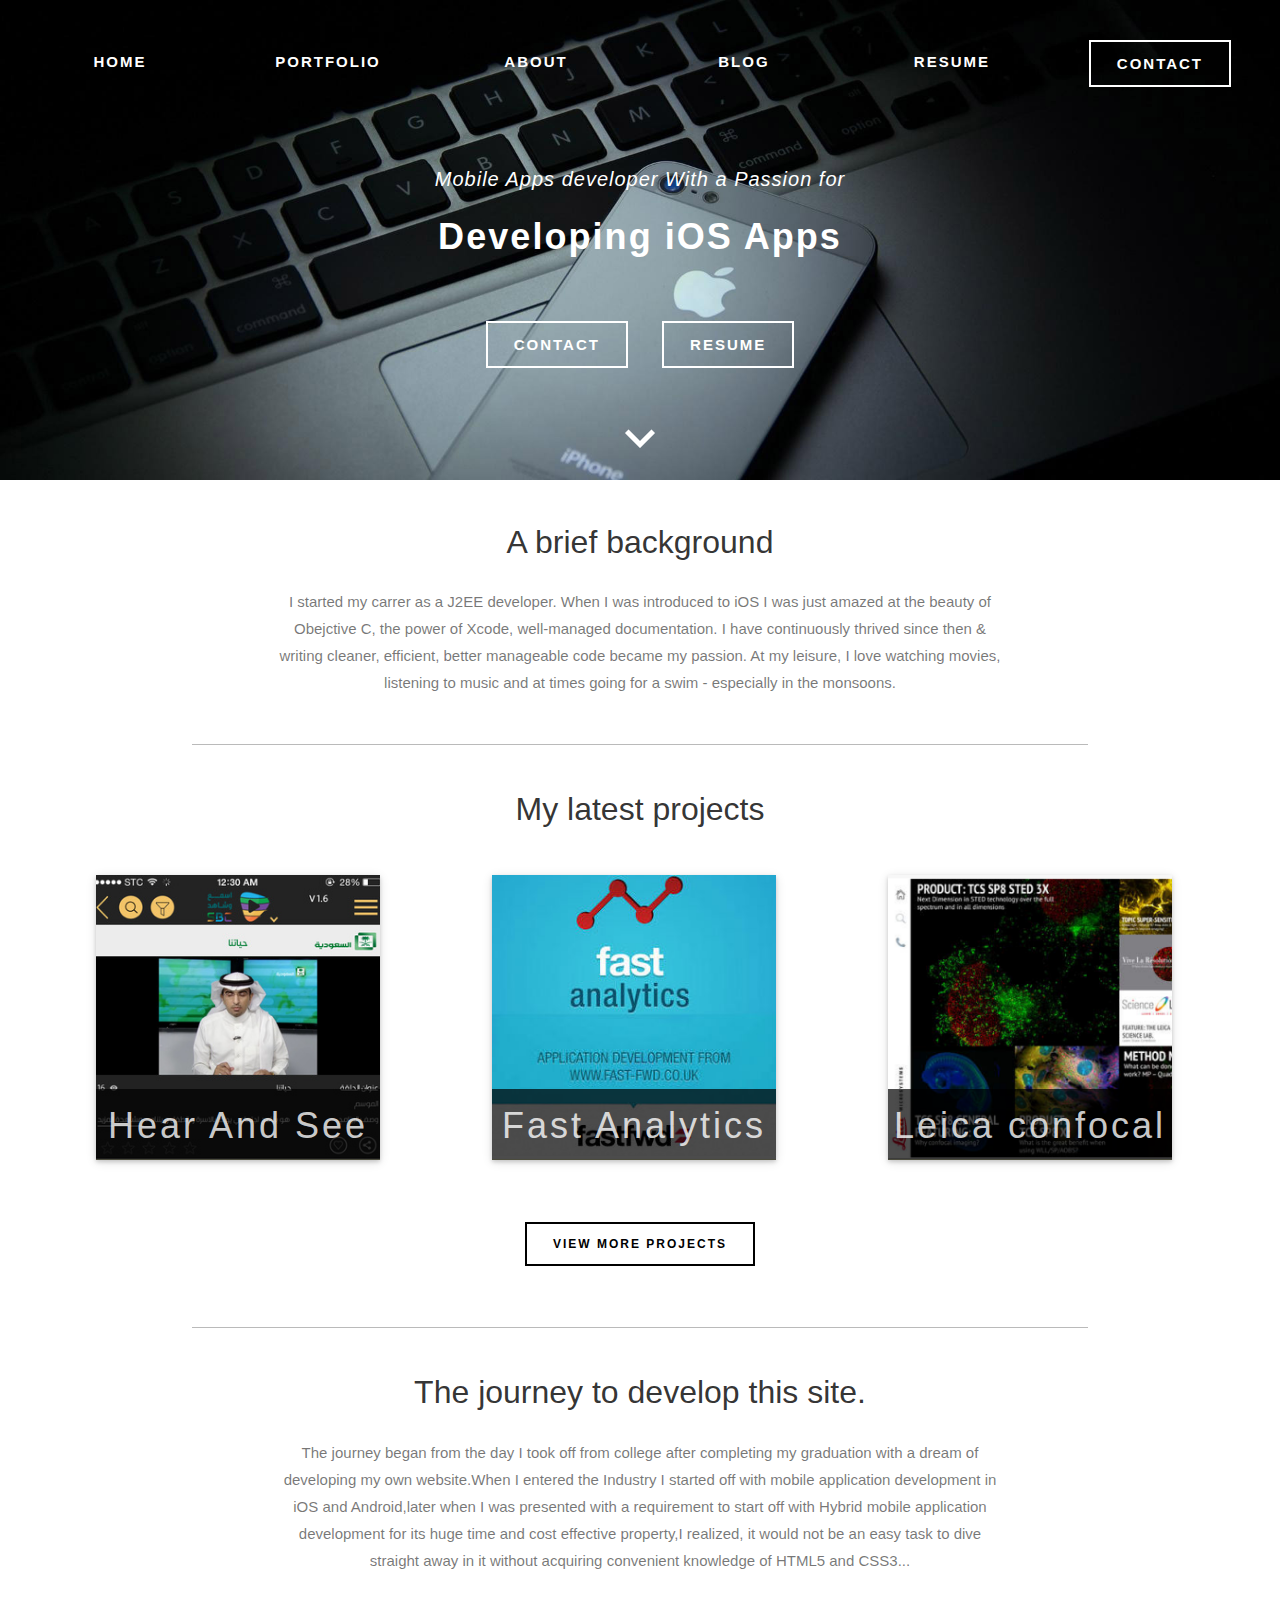
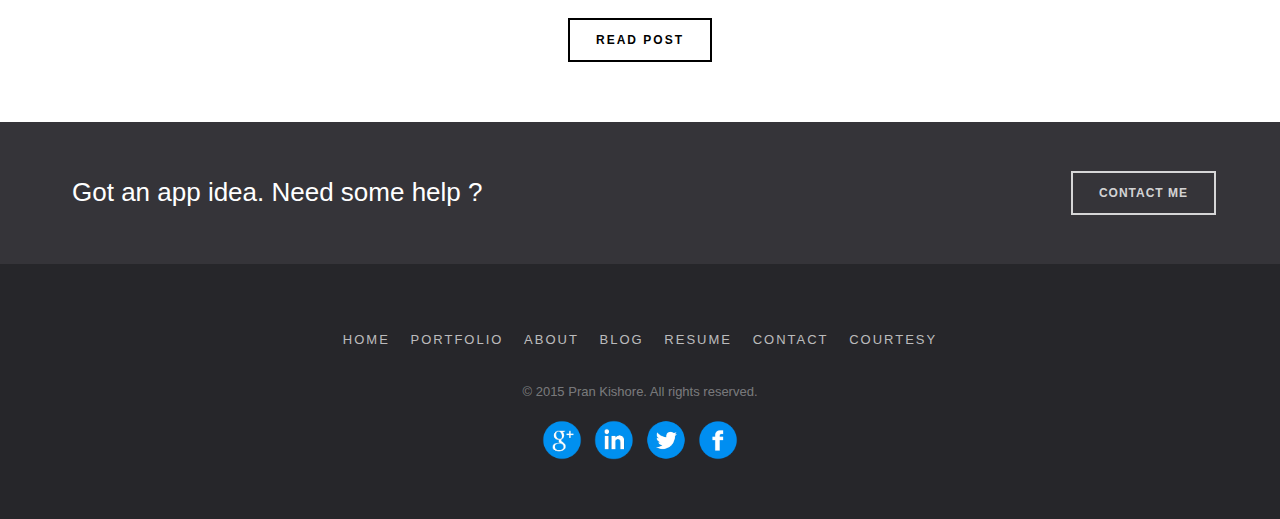
<file: index.html>
<!DOCTYPE html>
<html lang="en">
	<head>
		<meta charset="utf-8">

		<!-- Always force latest IE rendering engine (even in intranet) & Chrome Frame
		Remove this if you use the .htaccess -->
		<meta http-equiv="X-UA-Compatible" content="IE=edge,chrome=1">

		<title>Mobile App Developer with passion for iOS - Pran Kishore</title>
		<meta name="description" content="">
		<meta name="author" content="PRAN">

		<meta name="viewport" content="width=device-width; initial-scale=1.0">
		<link rel="stylesheet" href="w3.css">
		<link rel="stylesheet" href="common-custom.css">
		<link rel="stylesheet" href="https://fonts.googleapis.com/icon?family=Material+Icons">
		
		<!-- Replace favicon.ico & apple-touch-icon.png in the root of your domain and delete these references -->
		<link rel="icon" href="Favicon/favicon.ico" type="image/x-icon">
		<link rel="shortcut icon" href="Favicon/favicon.ico">
		<link rel="apple-touch-icon" href="Favicon/apple-touch-icon.png">
				
	</head>

	<body>
		<!-- Main outer header container -->
		<div class="w3-container w3-image headerBackgorundStyle" style="background: url('images/background_home.jpg')" >
			<!-- A translucent layer only if the image in background is light. -->
			<!-- <div class="w3-container headerBackgorundLayer"> -->
			<!-- Inner Navigation header -->

			<div class="w3-container  w3-center">
				<div class="w3-row  w3-padding-24">
					<div class="w3-col m3 l2">
						<a class="buttonHeader" href="index.html">HOME</a>
					</div>
					<div class="w3-col m3 l2">
						<a class="buttonHeader" href="portfolio.html">PORTFOLIO</a>
					</div>
					<div class="w3-col m3 l2">
						<a class="buttonHeader" href="about.html">ABOUT</a>
					</div>
					<div class="w3-col m3 l2 ">
						<a class="buttonHeader" href="blog.html">BLOG</a>
					</div>
					<div class="w3-col m3 l2 ">
						<a class="buttonHeader" href="resume.html">RESUME</a>
					</div>
					<div class="w3-col m3 l2 ">
						<a class="borderedButtonHeader" href="contact.html">CONTACT</a>
					</div>
				<!--</div> -->
			</div>

			<!-- Lower texts elements -->
			<div class="w3-container w3-padding-24">
				<div class="w3-container w3-center headerFirstTextStyle">
					<h4>Mobile Apps developer With a Passion for</h4>
				</div>
				<div class="w3-container w3-center">
					<h1 class="headerSecondtextStyle">Developing iOS Apps</h1>
				</div>

			</div>
			<!-- Lower Buttons -->

			<div class="w3-container w3-padding-16 w3-center">
				<a class="borderedButtonHeader" href="contact.html">CONTACT</a>
				<a class="borderedButtonHeader" href="resume.html">RESUME</a>
			</div>

			<div class="w3-container bounceConatiner">
				<div class="w3-container w3-padding-8 w3-center bounceAnimation">
					<i class="material-icons" style="font-size:60px;color:white;">expand_more</i>
				</div>
			</div>
			</div>
		</div>

   <!-- Main outer header container  END -->

		<!-- First content div -->

		<div class="w3-container w3-padding-32">
			<div class="w3-container w3-center w3-padding-left w3-padding-right">
				<h2 class="briefcontentHeader">A brief background</h2>
			</div>
			<div class="w3-container w3-center">
				<p class="jumboRightAndLeftPadding briefcontentDetail">
					I started my carrer as a J2EE developer. When I was introduced to iOS I was just
					amazed at the beauty of Obejctive C, the power of Xcode, well-managed documentation.
					I have continuously thrived since then &amp; writing cleaner, efficient, better manageable code became my passion.
					At my leisure, I love watching movies, listening to music and at times going for a swim - especially in the monsoons.
				</p>
			</div>

		</div>

		<!-- Horizontal Line ONLY -->
		<div class="horizontalRule w3-container">
		</div>

		<!-- Second content div -->

		<div class="w3-container w3-padding-32">
			<div class="w3-container w3-center w3-padding-left w3-padding-right">
				<h2 class="briefcontentHeader">My latest projects</h2>
			</div>
			
			<div class="w3-container w3-center">
				<div class="w3-row-padding w3-margin-top w3-center w3-margin-bottom">

					<div class="w3-quarter mediumRightAndLeftMargin w3-margin-bottom w3-margin-top">
						<div class="wrapper w3-card-2">
						  <img src="images/portfolio-sbc-1.PNG" style="width:100%">
			              <div class="content">
			              <h1>Hear And See</h1>
			              <h4>By Saudi Broadcasting Corporation</h4>
			              <a class="borderedButtonHeader" href="https://itunes.apple.com/us/app/asm-wshahd/id1001907602?mt=8">View in iTunes</a>
		                 </div>
		               </div>
					</div> 

					<div class="w3-quarter mediumRightAndLeftMargin w3-margin-bottom w3-margin-top">
						<div class="wrapper w3-card-2">
						  <img src="images/portfolio-fastana-1.jpg" style="width:100%">
			              <div class="content">
			              <h1>Fast Analytics</h1>
			              <h4>By Fast Fwd Multimedia Ltd.</h4>
			              <a class="borderedButtonHeader" href="https://itunes.apple.com/gb/app/fast-analytics/id467379850?ls=1&mt=8">View in iTunes</a>
		                 </div>
		               </div>
					</div>

					<div class="w3-quarter mediumRightAndLeftMargin w3-margin-bottom w3-margin-top">
						<div class="wrapper w3-card-2">
						  <img src="images/porfolio-leica-1.PNG" style="width:100%">
			              <div class="content">
			              <h1>Leica confocal microscopy</h1>
			              <h4>By Fast Fwd Multimedia Ltd.</h4>
			              <a class="borderedButtonHeader" href="https://itunes.apple.com/gb/app/leica-confocal-microscopy/id896704331?mt=8">View in iTunes</a>
		                 </div>
		               </div>
					</div>
					
				</div>
				<div class="w3-container w3-padding-16 w3-center">
					<a class="borderedButtonContent" href="portfolio.html">View More Projects</a>
				</div>
			</div>

		</div>

        <!-- Second content div END-->

        <!-- Horizontal Line ONLY -->
		<div class="horizontalRule w3-container">
		</div>

        <!-- Third content div -->

		<div class="w3-container w3-padding-32">
			<div class="w3-container w3-center w3-padding-left w3-padding-right">
				<h2 class="briefcontentHeader">The journey to develop this site.</h2>
			</div>
			<div class="w3-container w3-center">
				<p class="jumboRightAndLeftPadding briefcontentDetail">
					The journey began from the day I took off from college after completing my graduation with a dream of
					developing my own website.When I entered the Industry I started off with mobile application development in
					iOS and Android,later when I was presented with a requirement to start off with Hybrid mobile application
					development for its huge time and cost effective property,I realized, it would not be an easy task to dive straight away
					in it without acquiring convenient knowledge of HTML5 and CSS3...     
				</p>
			</div>
			
			<div class="w3-container w3-padding-16 w3-center">
				<a class="borderedButtonContent" href="blog.html">Read Post</a>
			</div>

		</div>

        <!-- Third content div END -->

		<!-- Pre footer content div -->

        <div class="w3-container w3-padding-16 preFooterContent">
			<div class="w3-container">
				<h4 class="w3-left preFooterHeader ">Got an app idea. Need some help  ? </h4>
				<a class="borderedButtonPrefooter w3-right" href="mailto:kishorepran@gmail.com?subject=Connect via website">Contact Me</a>
			</div>
		</div>

        <!-- Pre footer content div END-->

		<!-- Foooter content div -->

     <div class="w3-container w3-center  w3-padding-48 footerContent">
     	
     	<div class="w3-container w3-center">
						<a class="buttonFooter" href="index.html">HOME</a>
						<a class="buttonFooter" href="portfolio.html">PORTFOLIO</a>
						<a class="buttonFooter" href="about.html">ABOUT</a>
						<a class="buttonFooter" href="blog.html">BLOG</a>
						<a class="buttonFooter" href="resume.html">RESUME</a>
						<a class="buttonFooter" href="contact.html">CONTACT</a>
						<a class="buttonFooter" href="courtesy.html">COURTESY</a>
		</div>
		<div class="w3-container w3-center footerCopyrightText">
			<p>&copy; 2015 Pran Kishore. All rights reserved.</p>
		</div>	
		
		<div class="w3-container w3-center">
			<a href="https://plus.google.com/110287286674113194396/posts"><img src="images/social-google-plus.png" class="footerSocialIcons" alt="Google Plus"></a>
			<a href="https://in.linkedin.com/pub/pran-kishore/bb/795/31"><img src="images/social-linkedin.png" class="footerSocialIcons" alt="Linked In"></a>
			<a href="https://twitter.com/pran_kishore"><img src="images/social-twitter.png" class="footerSocialIcons" alt="Twitter"></a>
			<a href="https://www.facebook.com/pran.kishore.1"><img src="images/social-facebook.png" class="footerSocialIcons" alt="Facebook"></a>
		</div>
				
	</div>

    <!-- Foooter content div END-->

	</body>
</html>
</file>
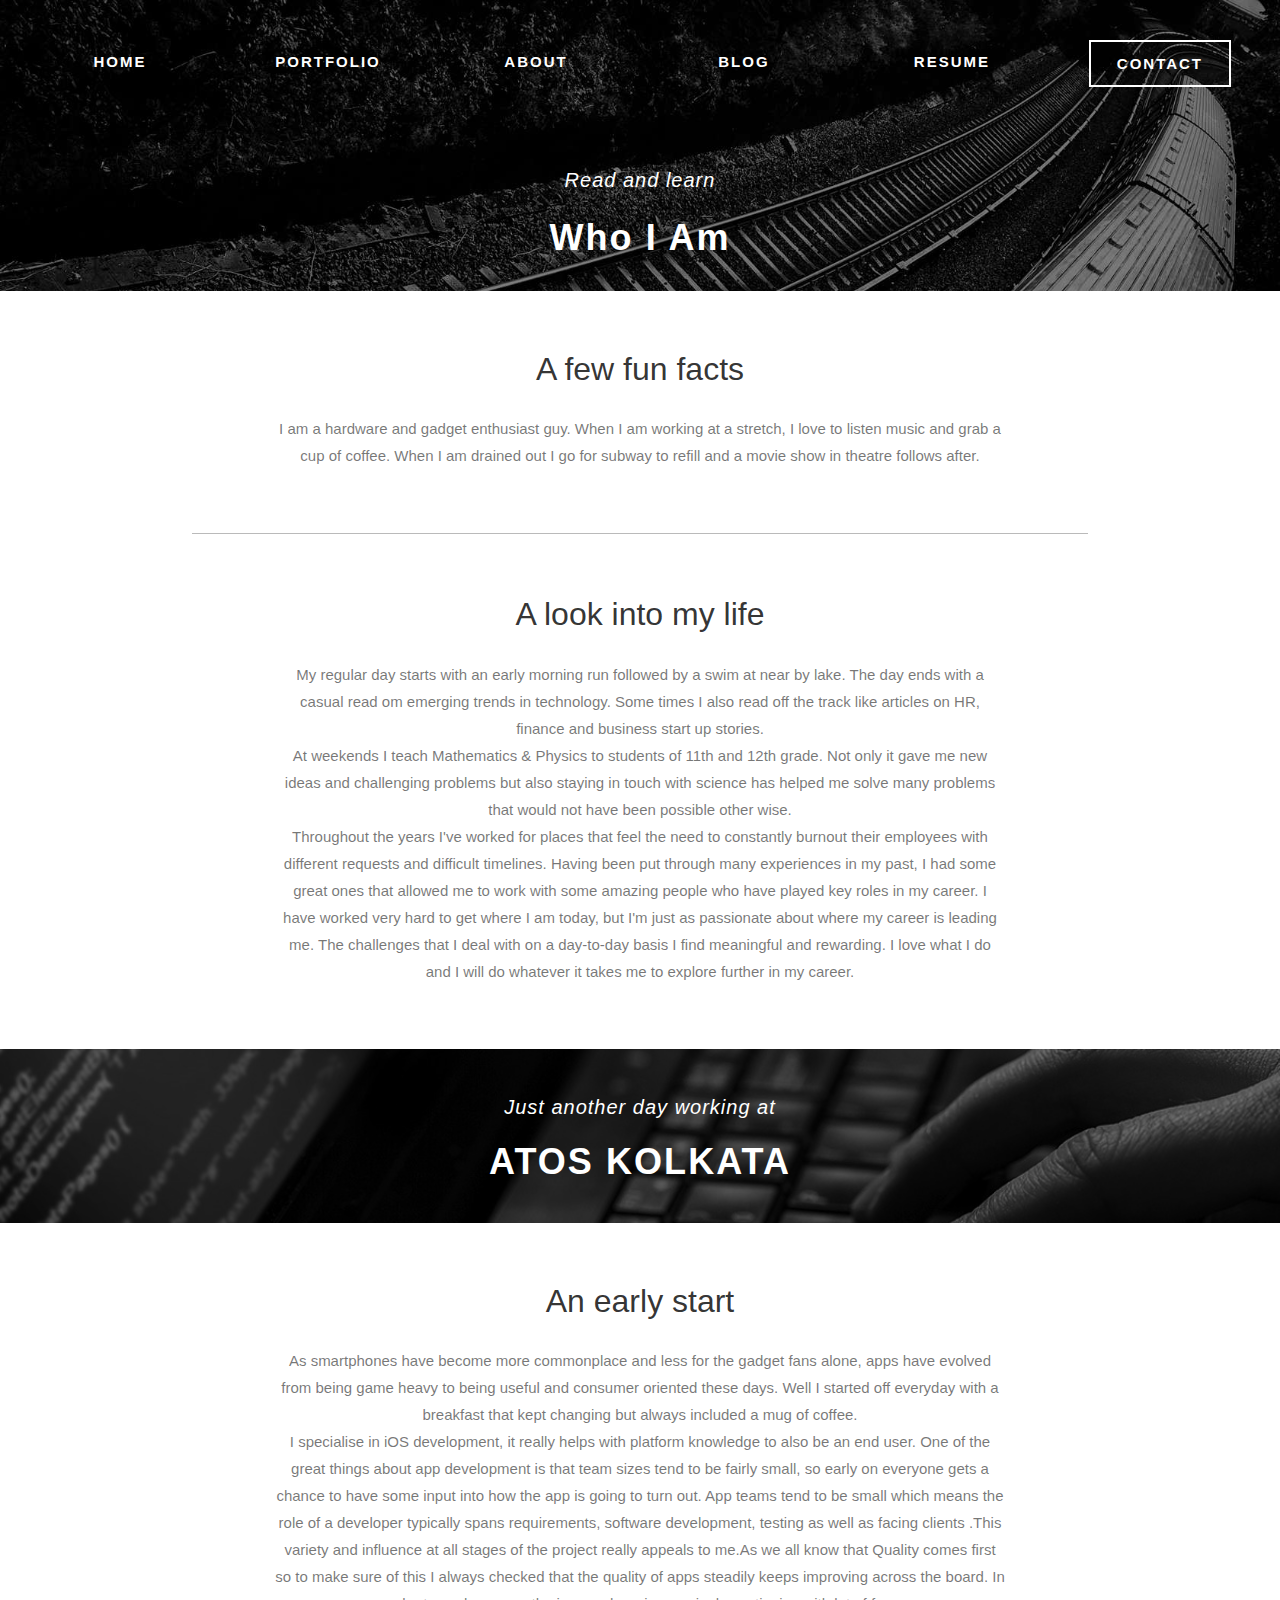
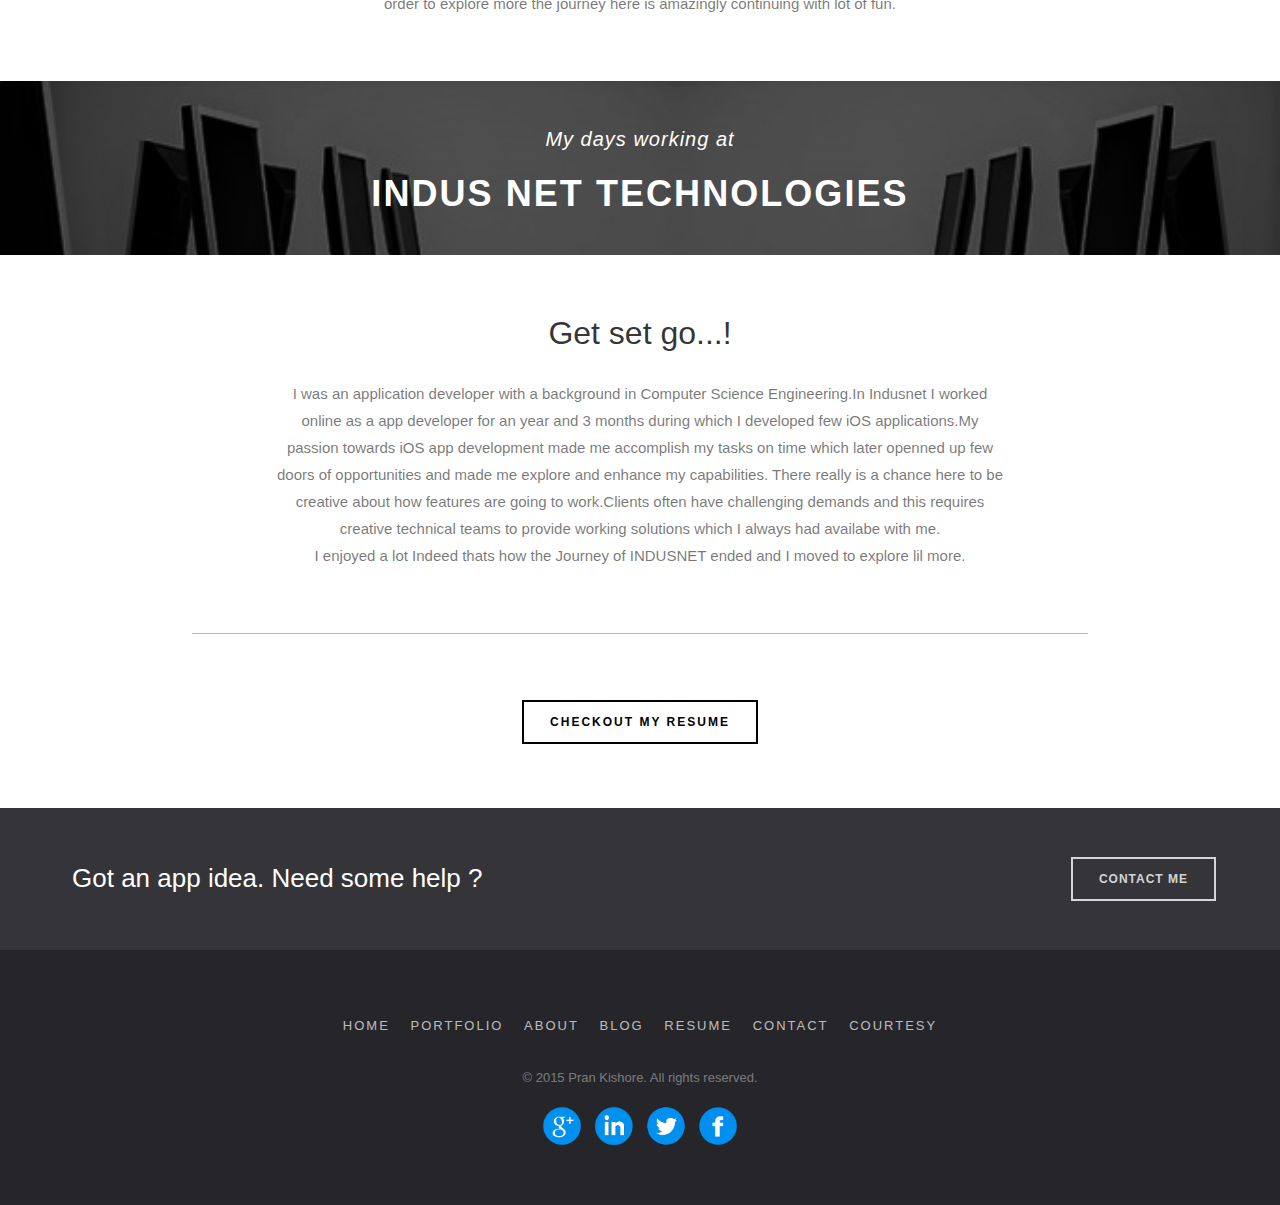
<file: about.html>
<!DOCTYPE html>
<html lang="en">
	<head>
		<meta charset="utf-8">

		<!-- Always force latest IE rendering engine (even in intranet) & Chrome Frame
		Remove this if you use the .htaccess -->
		<meta http-equiv="X-UA-Compatible" content="IE=edge,chrome=1">

		<title>About - Pran Kishore</title>
		<meta name="description" content="">
		<meta name="author" content="PRAN">

		<meta name="viewport" content="width=device-width; initial-scale=1.0">
		<link rel="stylesheet" href="w3.css">
		<link rel="stylesheet" href="common-custom.css">
		<link rel="stylesheet" href="about-custom.css">
		
		<!-- Replace favicon.ico & apple-touch-icon.png in the root of your domain and delete these references -->
		<link rel="shortcut icon" href="Favicon/favicon.ico">
		<link rel="apple-touch-icon" href="Favicon/apple-touch-icon.png">
        
	</head>

	<body>
		<!-- Main outer header container -->
		<div class="w3-container w3-image headerBackgorundStyle" style="background: url('images/background_aboutme_new.jpg')" >
			<!-- A translucent layer only if the image in background is light. -->
			 <div class="w3-container headerBackgorundLayer">
			<!-- Inner Navigation header -->

			<div class="w3-container  w3-center">
				<div class="w3-row  w3-padding-24">
					<div class="w3-col m3 l2">
						<a class="buttonHeader" href="index.html">HOME</a>
					</div>
					<div class="w3-col m3 l2">
						<a class="buttonHeader" href="portfolio.html">PORTFOLIO</a>
					</div>
					<div class="w3-col m3 l2">
						<a class="buttonHeader" href="about.html">ABOUT</a>
					</div>
					<div class="w3-col m3 l2 ">
						<a class="buttonHeader" href="blog.html">BLOG</a>
					</div>
					<div class="w3-col m3 l2 ">
						<a class="buttonHeader" href="resume.html">RESUME</a>
					</div>
					<div class="w3-col m3 l2 ">
						<a class="borderedButtonHeader" href="contact.html">CONTACT</a>
					</div>
				 </div>
			</div>

			<!-- Lower texts elements -->
			<div class="w3-container w3-padding-24">
				<div class="w3-container w3-center headerFirstTextStyle">
					<h4>Read and learn</h4>
				</div>
				<div class="w3-container w3-center">
					<h1 class="headerSecondtextStyle">Who I Am</h1>
				</div>

			</div>
			
			</div>
		</div>

   <!-- Main outer header container  END -->

   
   <!-- First content div  WHO I AM -->

		<div class="w3-container w3-padding-48">
			<div class="w3-container w3-center w3-padding-left w3-padding-right">
				<h2 class="briefcontentHeader">A few fun facts</h2>
			</div>
			<div class="w3-container w3-center">
				<p class="jumboRightAndLeftPadding briefcontentDetail">
					I am a hardware and gadget enthusiast guy. When I am working at a stretch, I love to listen music and grab a cup of coffee.
					When I am drained out I go for subway to refill and a movie show in theatre follows after. 
				</p>
			</div>

		</div>

        <!-- First content div END-->
		<!-- Horizontal Line ONLY -->
		<div class="horizontalRule w3-container">
		</div>
   
   <!-- Second content div -->

		<div class="w3-container w3-padding-48">
			<div class="w3-container w3-center w3-padding-left w3-padding-right">
				<h2 class="briefcontentHeader">A look into my life</h2>
			</div>
			<div class="w3-container w3-center">
				<p class="jumboRightAndLeftPadding briefcontentDetail">
					My regular day starts with an early morning run followed by a swim at near by lake. 
					The day ends with a casual read om emerging trends in technology. Some times I also read off the track like articles on HR, 
					finance and business start up stories.
					<br />
					At weekends I teach Mathematics &amp; Physics to students of 11th and 12th grade.
					Not only it gave me new ideas and challenging problems but also staying in touch with science has helped me solve 
					many problems that would not have been possible other wise.
					<br />
					Throughout the years I've worked for places that feel the need to constantly burnout their employees with different requests and difficult timelines.
					Having been put through many experiences in my past, I had some great ones that allowed me to work with some amazing people who have played key roles in my career.
					I have worked very hard to get where I am today, but I'm just as passionate about where my career is leading me.
					The challenges that I deal with on a day-to-day basis I find meaningful and rewarding.
				    I love what I do and I will do whatever it takes me to explore further in my career. 
				</p>
			</div>

		</div>

        <!-- Second content div END-->
   
   <!-- Intermediate container -->
		<div class="w3-container w3-image headerBackgorundStyle" style="background: url('images/background_atos.jpg')" >
			
			<!-- A translucent layer only if the image in background is light. -->
			<div class="w3-container headerBackgorundLayer">
			
			<!-- Lower texts elements -->
			<div class="w3-container w3-padding-32">
				<div class="w3-container w3-center">
					<h4 class="intermediateContentPreHeader">Just another day working at</h4>
				</div>
				<div class="w3-container w3-center">
					<h1 class="intermediateContentHeader">ATOS Kolkata</h1>
				</div>
			</div>
			
			</div>
			
		</div>

   <!-- Intermediate container  END -->
   
   <!-- Third content div -->

		<div class="w3-container w3-padding-48">
			<div class="w3-container w3-center w3-padding-left w3-padding-right">
				<h2 class="briefcontentHeader">An early start</h2>
			</div>
			<div class="w3-container w3-center">
				<p class="jumboRightAndLeftPadding briefcontentDetail">
					As smartphones have become more commonplace and less
					for the gadget fans alone, apps have evolved
					from being game heavy to being useful and consumer oriented these days.
					Well I started off everyday with a breakfast that kept changing
					but always included a mug of coffee.<br/> I specialise in iOS development,
					it really helps with platform knowledge to also be an end user.
					One of the great things about app development is that team sizes tend
					to be fairly small, so early on everyone gets a chance to have
					some input into how the app is going to turn out.
					App teams tend to be small which means the role of a developer typically
					spans requirements, software development, testing as well as facing clients
					.This variety and influence at all stages of the project really appeals to
					me.As we all know that Quality comes first so to make sure of this
					I always checked that the quality of apps steadily keeps improving across the board.
					In order to explore more the journey  here is amazingly continuing with lot of fun.
				</p>
			</div>

		</div>

        <!-- Third content div END-->
       
   <!-- Intermediate container -->
		<div class="w3-container w3-image headerBackgorundStyle" style="background: url('images/background_indusnet.jpg')" >
			
			<!-- A translucent layer only if the image in background is light. -->
			<div class="w3-container headerBackgorundLayer">
			
			<!-- Lower texts elements -->
			<div class="w3-container w3-padding-32">
				<div class="w3-container w3-center">
					<h4 class="intermediateContentPreHeader">My days working at</h4>
				</div>
				<div class="w3-container w3-center">
					<h1 class="intermediateContentHeader">Indus Net Technologies</h1>
				</div>
			</div>
			
			</div>
			
		</div>

   <!-- Intermediate container  END -->
   
   <!-- Fifth content div -->

		<div class="w3-container w3-padding-48">
			<div class="w3-container w3-center w3-padding-left w3-padding-right">
				<h2 class="briefcontentHeader">Get set go...!</h2>
			</div>
			<div class="w3-container w3-center">
				<p class="jumboRightAndLeftPadding briefcontentDetail">
					I was an application developer with a background in Computer
					Science Engineering.In Indusnet I worked online as a
					app developer for an year and 3 months during which I developed
					few iOS applications.My passion towards iOS app development made me
					accomplish my tasks on time which later openned up few doors of
					opportunities and made me explore and enhance my capabilities.
					There really is a chance here to be creative about how features
					are going to work.Clients often have challenging demands and
					this requires creative technical teams to provide working solutions which
					I always had availabe with me.<br/>I enjoyed a lot Indeed thats how the Journey
					of INDUSNET ended and I moved to explore lil more.
				</p>
			</div>

		</div>

        <!-- Fifth content div END-->
        
		<!-- Horizontal Line ONLY -->
		<div class="horizontalRule w3-container">
		</div>
   
        <!-- Sixth content div -->

		<div class="w3-container w3-center mediumTopAndBottomMargin">

			<a class="borderedButtonContent" href="resume.html">Checkout My resume</a>

		</div>

        <!-- Sixth content div END-->
        
        <!-- Pre footer content div -->

        <div class="w3-container w3-padding-16 preFooterContent">
			<div class="w3-container">
				<h4 class="w3-left preFooterHeader ">Got an app idea. Need some help  ? </h4>
				<a class="borderedButtonPrefooter w3-right" href="mailto:kishorepran@gmail.com?subject=Connect via website">Contact Me</a>
			</div>
		</div>

        <!-- Pre footer content div END-->

		<!-- Foooter content div -->

     <div class="w3-container w3-center  w3-padding-48 footerContent">
     	
     	<div class="w3-container w3-center">
						<a class="buttonFooter" href="index.html">HOME</a>
						<a class="buttonFooter" href="portfolio.html">PORTFOLIO</a>
						<a class="buttonFooter" href="about.html">ABOUT</a>
						<a class="buttonFooter" href="blog.html">BLOG</a>
						<a class="buttonFooter" href="resume.html">RESUME</a>
						<a class="buttonFooter" href="contact.html">CONTACT</a>
						<a class="buttonFooter" href="courtesy.html">COURTESY</a>
		</div>
		<div class="w3-container w3-center footerCopyrightText">
			<p>&copy; 2015 Pran Kishore. All rights reserved.</p>
		</div>	
		
		<div class="w3-container w3-center">
			<a href="https://plus.google.com/110287286674113194396/posts"><img src="images/social-google-plus.png" class="footerSocialIcons" alt="Google Plus"></a>
			<a href="https://in.linkedin.com/pub/pran-kishore/bb/795/31"><img src="images/social-linkedin.png" class="footerSocialIcons" alt="Linked In"></a>
			<a href="https://twitter.com/pran_kishore"><img src="images/social-twitter.png" class="footerSocialIcons" alt="Twitter"></a>
			<a href="https://www.facebook.com/pran.kishore.1"><img src="images/social-facebook.png" class="footerSocialIcons" alt="Facebook"></a>
		</div>
				
	</div>

    <!-- Foooter content div END-->

	</body>
</html>
</file>
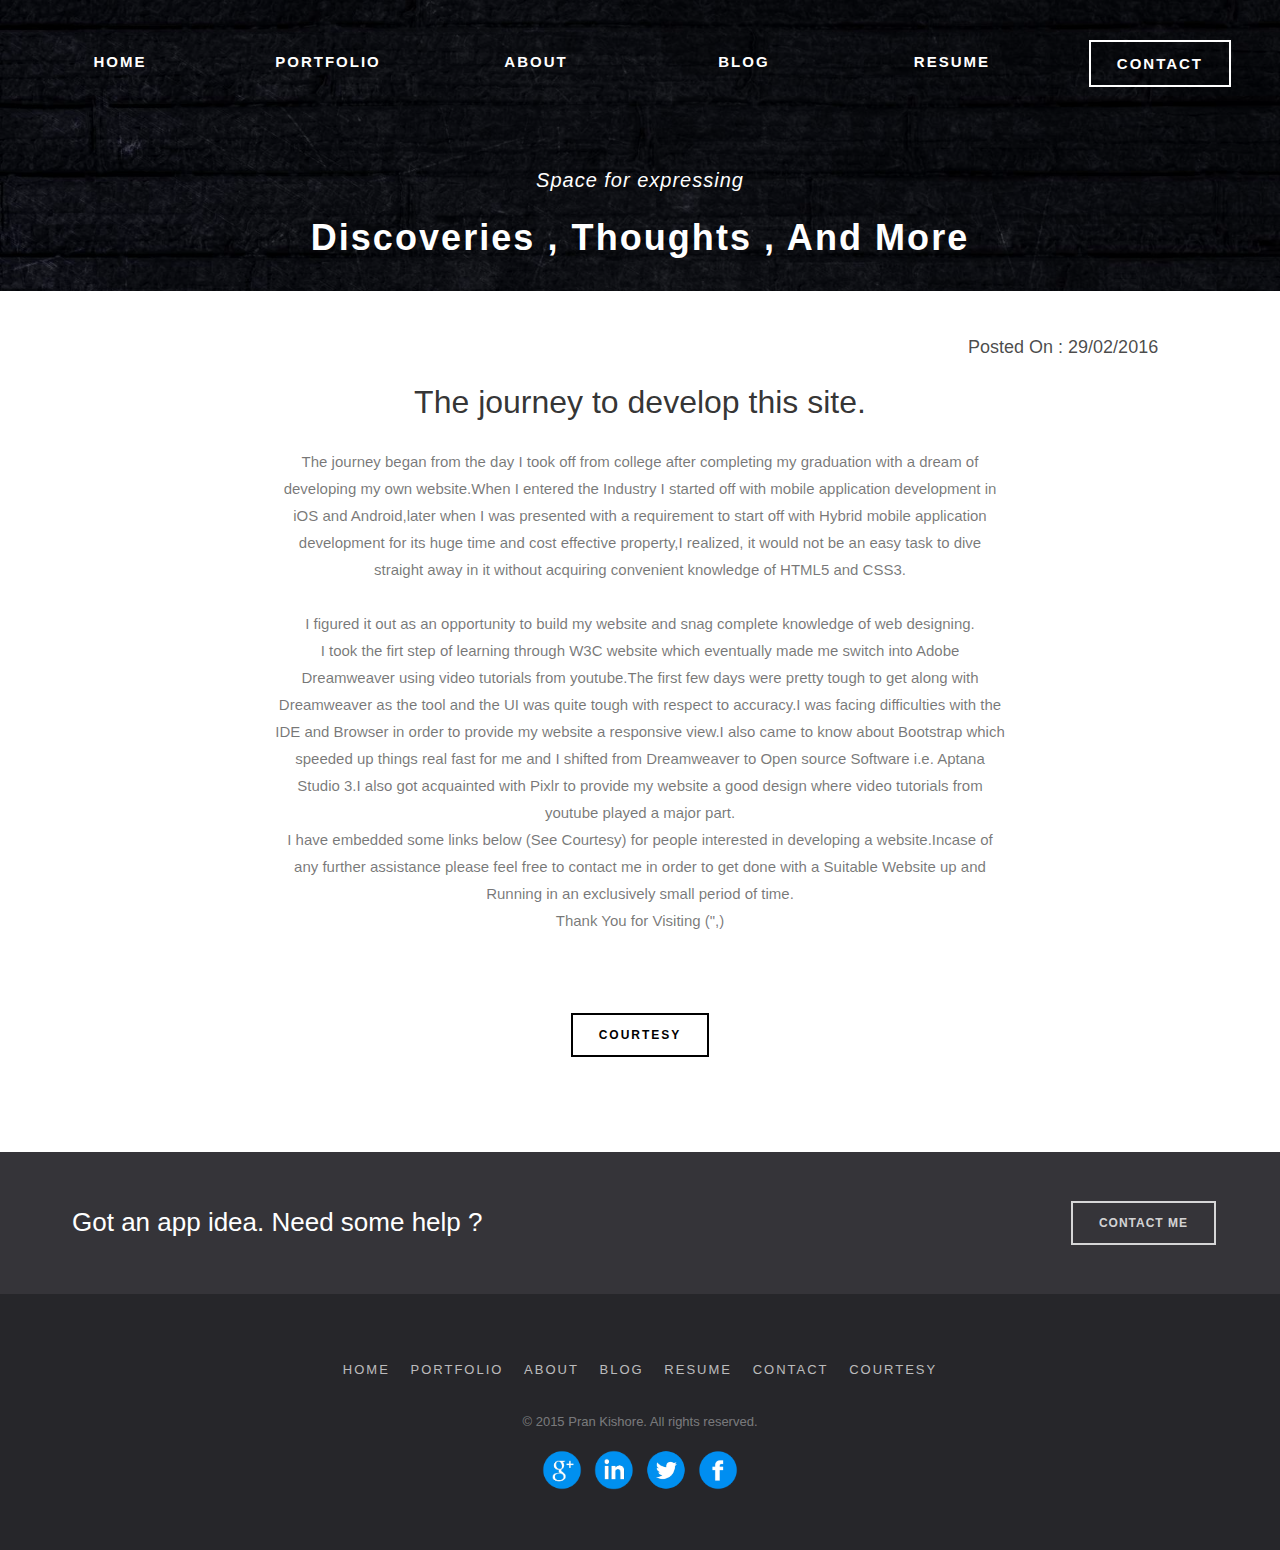
<file: blog.html>
<!DOCTYPE html>
<html lang="en">
	<head>
		<meta charset="utf-8">

		<!-- Always force latest IE rendering engine (even in intranet) & Chrome Frame
		Remove this if you use the .htaccess -->
		<meta http-equiv="X-UA-Compatible" content="IE=edge,chrome=1">

		<title>Website Development Post - Pran Kishore</title>
		<meta name="description" content="">
		<meta name="author" content="PRAN">

		<meta name="viewport" content="width=device-width; initial-scale=1.0">
		<link rel="stylesheet" href="w3.css">
		<link rel="stylesheet" href="common-custom.css">
		
		<!-- Replace favicon.ico & apple-touch-icon.png in the root of your domain and delete these references -->
		<link rel="shortcut icon" href="Favicon/favicon.ico">
		<link rel="apple-touch-icon" href="Favicon/apple-touch-icon.png">
	</head>

	<body>
		<!-- Main outer header container -->
		<div class="w3-container w3-image headerBackgorundStyle" style="background: url('images/background_blog.jpg')" >
			<!-- A translucent layer only if the image in background is light. -->
			<div class="w3-container headerBackgorundLayer">
			<!-- Inner Navigation header -->

			<div class="w3-container  w3-center">
				<div class="w3-row  w3-padding-24">
					<div class="w3-col m3 l2">
						<a class="buttonHeader" href="index.html">HOME</a>
					</div>
					<div class="w3-col m3 l2">
						<a class="buttonHeader" href="portfolio.html">PORTFOLIO</a>
					</div>
					<div class="w3-col m3 l2">
						<a class="buttonHeader" href="about.html">ABOUT</a>
					</div>
					<div class="w3-col m3 l2 ">
						<a class="buttonHeader" href="blog.html">BLOG</a>
					</div>
					<div class="w3-col m3 l2 ">
						<a class="buttonHeader" href="resume.html">RESUME</a>
					</div>
					<div class="w3-col m3 l2 ">
						<a class="borderedButtonHeader" href="contact.html">CONTACT</a>
					</div>
				</div>
			</div>

			<!-- Lower texts elements -->
			<div class="w3-container w3-padding-24">
				<div class="w3-container w3-center headerFirstTextStyle">
					<h4>Space for expressing</h4>
				</div>
				<div class="w3-container w3-center">
					<h1 class="headerSecondtextStyle">Discoveries , Thoughts , And More</h1>
				</div>

			</div>
			</div>
		</div>

   <!-- Main outer header container  END -->
   <!-- First content div -->

		<div class="w3-container w3-padding-32">
			<!-- Posting Date -->
			<div class="w3-row">
					<div class="w3-col w3-right s3 w3-container">
					<h5 class="updateDateStyle">Posted On : 29/02/2016 </h5>
					</div>
			</div>
			<!-- Posting Date END-->
			<div class="w3-container w3-center w3-padding-left w3-padding-right">
				<h2 class="briefcontentHeader">The journey to develop this site.</h2>
			</div>
			<div class="w3-container w3-center">
				<p class="jumboRightAndLeftPadding briefcontentDetail">
					The journey began from the day I took off from college after completing my graduation with a dream of
					developing my own website.When I entered the Industry I started off with mobile application development in
					iOS and Android,later when I was presented with a requirement to start off with Hybrid mobile application
					development for its huge time and cost effective property,I realized, it would not be an easy task to dive straight away
					in it without acquiring convenient knowledge of HTML5 and CSS3.<br/><br/>I figured it out as an opportunity to build
					my website and snag complete knowledge of web designing.<br/>I took the firt step of learning through W3C website which
					eventually made me switch into Adobe Dreamweaver using video tutorials from youtube.The first few days were pretty
					tough to get along with Dreamweaver as the tool and the UI was quite tough with respect to accuracy.I was facing difficulties
					with the IDE and Browser in order to provide my website a responsive view.I also came to know about Bootstrap which speeded up
					things real fast for me and I shifted from Dreamweaver to Open source Software i.e. Aptana Studio 3.I also got acquainted
					with Pixlr to provide my website a good design where video tutorials from youtube played a major part.
					<br/>
					I have embedded some links below (See Courtesy) for people interested in developing a website.Incase of any further assistance please feel free
					to contact me in order to get done with a Suitable Website up and Running in an exclusively small period of time.
					<br/>
					Thank You for Visiting (",)
				</p>
			</div>
			
			<!-- Sixth content div -->

		<div class="w3-container w3-center mediumTopAndBottomMargin">

			<a class="borderedButtonContent" href="courtesy.html">Courtesy</a>

		</div>

        <!-- Sixth content div END-->

		</div>
   
   <!-- Pre footer content div -->

        <div class="w3-container w3-padding-16 preFooterContent">
			<div class="w3-container">
				<h4 class="w3-left preFooterHeader ">Got an app idea. Need some help  ? </h4>
				<a class="borderedButtonPrefooter w3-right" href="mailto:kishorepran@gmail.com?subject=Connect via website">Contact Me</a>
			</div>
		</div>

        <!-- Pre footer content div END-->

		<!-- Foooter content div -->

     <div class="w3-container w3-center  w3-padding-48 footerContent">
     	
     	<div class="w3-container w3-center">
						<a class="buttonFooter" href="index.html">HOME</a>
						<a class="buttonFooter" href="portfolio.html">PORTFOLIO</a>
						<a class="buttonFooter" href="about.html">ABOUT</a>
						<a class="buttonFooter" href="blog.html">BLOG</a>
						<a class="buttonFooter" href="resume.html">RESUME</a>
						<a class="buttonFooter" href="contact.html">CONTACT</a>
						<a class="buttonFooter" href="courtesy.html">COURTESY</a>
		</div>
		<div class="w3-container w3-center footerCopyrightText">
			<p>&copy; 2015 Pran Kishore. All rights reserved.</p>
		</div>	
		
		<div class="w3-container w3-center">
			<a href="https://plus.google.com/110287286674113194396/posts"><img src="images/social-google-plus.png" class="footerSocialIcons" alt="Google Plus"></a>
			<a href="https://in.linkedin.com/pub/pran-kishore/bb/795/31"><img src="images/social-linkedin.png" class="footerSocialIcons" alt="Linked In"></a>
			<a href="https://twitter.com/pran_kishore"><img src="images/social-twitter.png" class="footerSocialIcons" alt="Twitter"></a>
			<a href="https://www.facebook.com/pran.kishore.1"><img src="images/social-facebook.png" class="footerSocialIcons" alt="Facebook"></a>
		</div>
				
	</div>

    <!-- Foooter content div END-->
   
   
	</body>
</html>
</file>
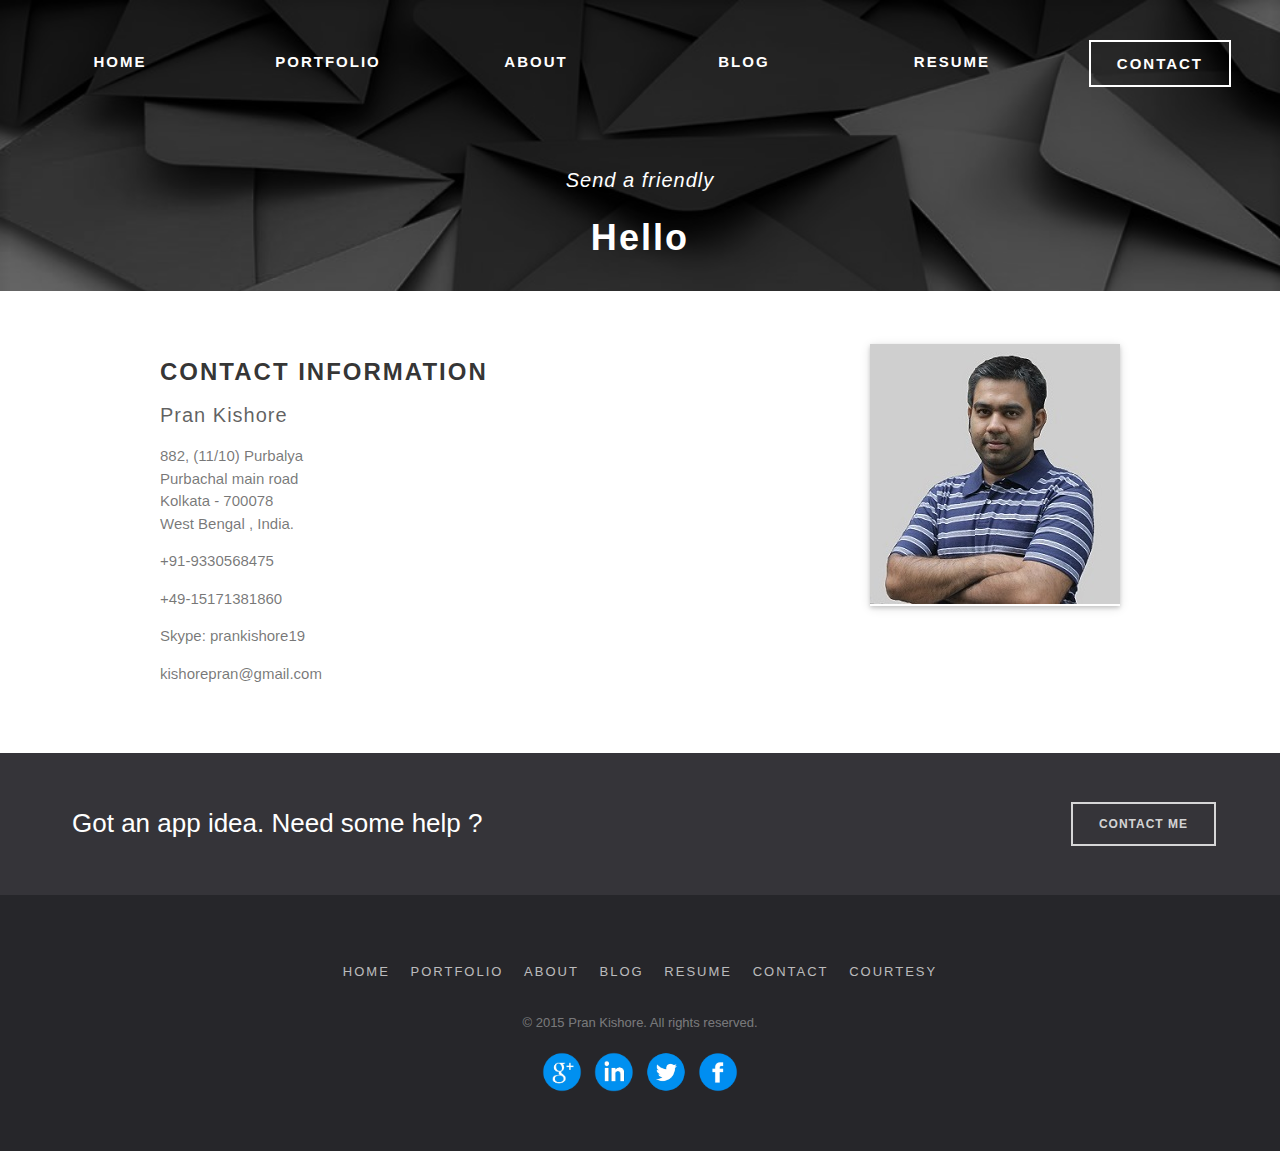
<file: contact.html>
<!DOCTYPE html>
<html lang="en">
	<head>
		<meta charset="utf-8">

		<!-- Always force latest IE rendering engine (even in intranet) & Chrome Frame
		Remove this if you use the .htaccess -->
		<meta http-equiv="X-UA-Compatible" content="IE=edge,chrome=1">

		<title>Contact - Pran Kishore</title>
		<meta name="description" content="">
		<meta name="author" content="PRAN">

		<meta name="viewport" content="width=device-width; initial-scale=1.0">

		<link rel="stylesheet" href="w3.css">
		<link rel="stylesheet" href="common-custom.css">
		<link rel="stylesheet" href="contact-custom.css">
		
		<!-- Replace favicon.ico & apple-touch-icon.png in the root of your domain and delete these references -->
		<link rel="shortcut icon" href="Favicon/favicon.ico">
		<link rel="apple-touch-icon" href="Favicon/apple-touch-icon.png">
	</head>

	<body>
		<!-- Main outer header container -->
		<div class="w3-container w3-image headerBackgorundStyle" style="background: url('images/background_contactme.jpg')" >
			<!-- A translucent layer only if the image in background is light. -->
			<div class="w3-container headerBackgorundLayer">
			<!-- Inner Navigation header -->

			<div class="w3-container  w3-center">
				<div class="w3-row  w3-padding-24">
					<div class="w3-col m3 l2">
						<a class="buttonHeader" href="index.html">HOME</a>
					</div>
					<div class="w3-col m3 l2">
						<a class="buttonHeader" href="portfolio.html">PORTFOLIO</a>
					</div>
					<div class="w3-col m3 l2">
						<a class="buttonHeader" href="about.html">ABOUT</a>
					</div>
					<div class="w3-col m3 l2 ">
						<a class="buttonHeader" href="blog.html">BLOG</a>
					</div>
					<div class="w3-col m3 l2 ">
						<a class="buttonHeader" href="resume.html">RESUME</a>
					</div>
					<div class="w3-col m3 l2 ">
						<a class="borderedButtonHeader" href="contact.html">CONTACT</a>
					</div>
				</div>
			</div>

			<!-- Lower texts elements -->
			<div class="w3-container w3-padding-24">
				<div class="w3-container w3-center headerFirstTextStyle">
					<h4>Send a friendly</h4>
				</div>
				<div class="w3-container w3-center">
					<h1 class="headerSecondtextStyle">Hello</h1>
				</div>

			</div>
			
			</div>
		</div>

   <!-- Main outer header container  END -->
   
   <!-- FIRST CONTENT container  -->
   
   <div class="w3-container contactInfoMargin">
			<div class="w3-row">
				<div class="w3-half w3-container">
					<h3 class="listSubHeading">CONTACT INFORMATION</h3>
					
					<h4 class="listSubMinorHeading">Pran Kishore</h4>
					<p class="detailStyle">882, (11/10) Purbalya 
						<br/> Purbachal main road
						<br/> Kolkata - 700078
						<br/> West Bengal , India.
						</p>
					<p class="detailStyle">+91-9330568475</p>
					<p class="detailStyle">+49-15171381860</p>
					<p class="detailStyle">Skype: prankishore19</p>
					<p class="detailStyle">kishorepran@gmail.com</p>
					
				</div>
				<div class="w3-container w3-right">
					<div class="w3-card-2">
						<img src="images/croppedPic.jpg" alt="Car">
					</div>

				</div>
			</div>
		</div>
   
   
   <!-- FIRST CONTENT container END -->
   
   <!-- Pre footer content div -->

        <div class="w3-container w3-padding-16 preFooterContent">
			<div class="w3-container">
				<h4 class="w3-left preFooterHeader ">Got an app idea. Need some help  ? </h4>
				<a class="borderedButtonPrefooter w3-right" href="mailto:kishorepran@gmail.com?subject=Connect via website">Contact Me</a>
			</div>
		</div>

        <!-- Pre footer content div END-->

		<!-- Foooter content div -->

     <div class="w3-container w3-center  w3-padding-48 footerContent">
     	
     	<div class="w3-container w3-center">
						<a class="buttonFooter" href="index.html">HOME</a>
						<a class="buttonFooter" href="portfolio.html">PORTFOLIO</a>
						<a class="buttonFooter" href="about.html">ABOUT</a>
						<a class="buttonFooter" href="blog.html">BLOG</a>
						<a class="buttonFooter" href="resume.html">RESUME</a>
						<a class="buttonFooter" href="contact.html">CONTACT</a>
						<a class="buttonFooter" href="courtesy.html">COURTESY</a>
		</div>
		<div class="w3-container w3-center footerCopyrightText">
			<p>&copy; 2015 Pran Kishore. All rights reserved.</p>
		</div>	
		
		<div class="w3-container w3-center">
			<a href="https://plus.google.com/110287286674113194396/posts"><img src="images/social-google-plus.png" class="footerSocialIcons" alt="Google Plus"></a>
			<a href="https://in.linkedin.com/pub/pran-kishore/bb/795/31"><img src="images/social-linkedin.png" class="footerSocialIcons" alt="Linked In"></a>
			<a href="https://twitter.com/pran_kishore"><img src="images/social-twitter.png" class="footerSocialIcons" alt="Twitter"></a>
			<a href="https://www.facebook.com/pran.kishore.1"><img src="images/social-facebook.png" class="footerSocialIcons" alt="Facebook"></a>
		</div>
				
	</div>

    <!-- Foooter content div END-->
   
	</body>
</html>
</file>
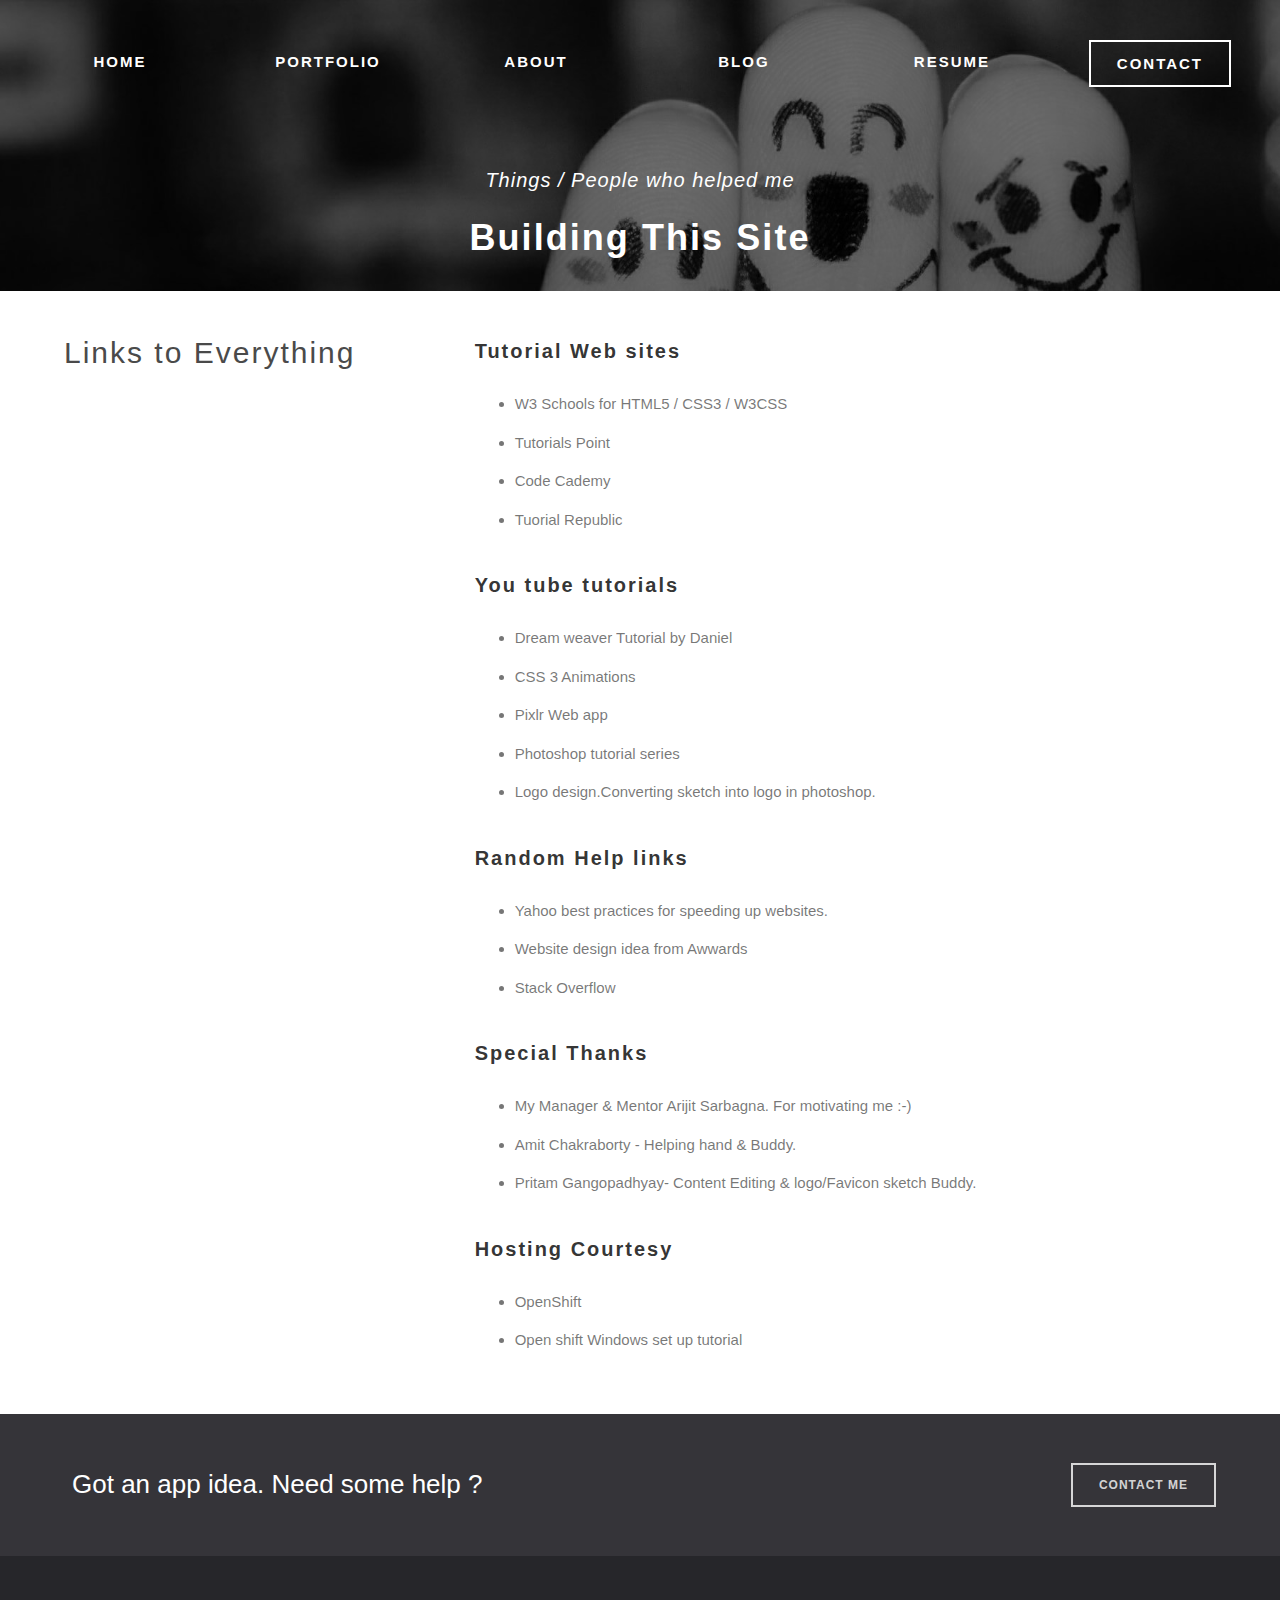
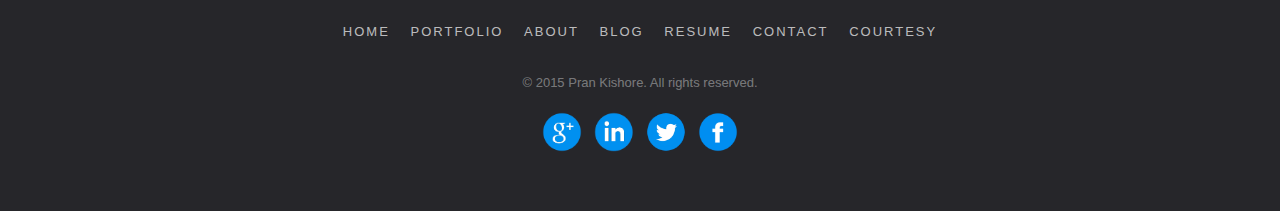
<file: courtesy.html>
<!DOCTYPE html>
<html lang="en">
	<head>
		<meta charset="utf-8">

		<!-- Always force latest IE rendering engine (even in intranet) & Chrome Frame
		Remove this if you use the .htaccess -->
		<meta http-equiv="X-UA-Compatible" content="IE=edge,chrome=1">

		<title>Courtesy for website development - Pran Kishore</title>
		<meta name="description" content="">
		<meta name="author" content="PRAN">

		<meta name="viewport" content="width=device-width; initial-scale=1.0">
		
		<link rel="stylesheet" href="w3.css">
		<link rel="stylesheet" href="common-custom.css">
		<link rel="stylesheet" href="resume_custom.css">
		<link rel="stylesheet" href="courtesy-custom.css">
		
		<!-- Replace favicon.ico & apple-touch-icon.png in the root of your domain and delete these references -->
		<link rel="shortcut icon" href="Favicon/favicon.ico">
		<link rel="apple-touch-icon" href="Favicon/apple-touch-icon.png">
	</head>

	<body>
		<!-- Main outer header container -->
		<div class="w3-container w3-image headerBackgorundStyle" style="background: url('images/background_courtesy.jpg')" >
			<!-- A translucent layer only if the image in background is light. -->
			<div class="w3-container headerBackgorundLayer">
			<!-- Inner Navigation header -->

			<div class="w3-container  w3-center">
				<div class="w3-row  w3-padding-24">
					<div class="w3-col m3 l2">
						<a class="buttonHeader" href="index.html">HOME</a>
					</div>
					<div class="w3-col m3 l2">
						<a class="buttonHeader" href="portfolio.html">PORTFOLIO</a>
					</div>
					<div class="w3-col m3 l2">
						<a class="buttonHeader" href="about.html">ABOUT</a>
					</div>
					<div class="w3-col m3 l2 ">
						<a class="buttonHeader" href="blog.html">BLOG</a>
					</div>
					<div class="w3-col m3 l2 ">
						<a class="buttonHeader" href="resume.html">RESUME</a>
					</div>
					<div class="w3-col m3 l2 ">
						<a class="borderedButtonHeader" href="contact.html">CONTACT</a>
					</div>
				</div>
			</div>

			<!-- Lower texts elements -->
			<div class="w3-container w3-padding-24">
				<div class="w3-container w3-center headerFirstTextStyle">
					<h4>Things / People who helped me</h4>
				</div>
				<div class="w3-container w3-center">
					<h1 class="headerSecondtextStyle">Building This Site</h1>
				</div>

			</div>
			
			</div>
		</div>

   <!-- Main outer header container  END -->

    <!-- Second content div -->
		
		<div class="w3-container w3-margin-32">
			<div class="w3-row">
			<div class="w3-third w3-container">
				<h2 class="sideHeading">Links to Everything</h2>
			</div>
			<div class="w3-half w3-container">
				
				<div class="w3-container">
				<h4 class="listSubHeading">Tutorial Web sites</h4>
				<ul style="list-style-type:disc" class="w3-padding-4 detailStyle">
						<li class="w3-padding-8"><a class="listLink" href="http://www.w3schools.com/">W3 Schools for HTML5 / CSS3 / W3CSS </a> </li>
						<li class="w3-padding-8"><a class="listLink" href="http://www.tutorialspoint.com/index.htm">Tutorials Point</a></li>
						<li class="w3-padding-8"><a class="listLink" href="https://www.codecademy.com/">Code Cademy</a></li>
						<li class="w3-padding-8"><a class="listLink" href="http://www.tutorialrepublic.com/">Tuorial Republic</a></li>
					</ul>
			    </div>
			    
			    <div class="w3-container">
				<h4 class="listSubHeading">You tube tutorials</h4>
				<ul style="list-style-type:disc" class="w3-padding-4 detailStyle">
						<li class="w3-padding-8"><a class="listLink" href="https://www.youtube.com/watch?v=Ok60gdJif0U&list=PLttcEXjN1UcHi3Rc-FSNZOaFSsSjFWCBS">Dream weaver Tutorial by Daniel</a></li>
						<li class="w3-padding-8"><a class="listLink" href="https://www.youtube.com/watch?v=UDfcEzAbgH8&index=13&list=PLaZp2zXwZQ-mQGbj_LQl8wv_CzZ4Xr9l0">CSS 3 Animations</a></li>
						<li class="w3-padding-8"><a class="listLink" href="https://www.youtube.com/watch?v=A_XDQSG1wsA">Pixlr Web app</a></li>
						<li class="w3-padding-8"><a class="listLink" href="https://www.youtube.com/watch?v=9z3N5Ti9sCo&list=PL6CD20EBB30C2C341">Photoshop tutorial series</a></li>
						<li class="w3-padding-8"><a class="listLink" href="https://www.youtube.com/watch?v=eill5G4LKrU">Logo design.Converting sketch into logo in photoshop.</a></li>
				</ul>
			    </div>
			    
			    <div class="w3-container">
				<h4 class="listSubHeading">Random Help links</h4>
				<ul style="list-style-type:disc" class="w3-padding-4 detailStyle">
						<li class="w3-padding-8"> <a class="listLink" href="https://developer.yahoo.com/performance/rules.html"> Yahoo best practices for speeding up websites.</a>  </li>
						<li class="w3-padding-8"><a class="listLink" href="http://www.awwwards.com/">Website design idea from Awwards</a></li>
						<li class="w3-padding-8"><a class="listLink" href="http://stackoverflow.com/">Stack Overflow</a></li>
				</ul>
			    </div>
			    
			    <div class="w3-container">
				<h4 class="listSubHeading">Special Thanks</h4>
				<ul style="list-style-type:disc" class="w3-padding-4 detailStyle">
						<li class="w3-padding-8"><a class="listLink" href="https://in.linkedin.com/in/arijitsarbagna">My Manager &amp; Mentor Arijit Sarbagna. For motivating me :-)</a></li>
						<li class="w3-padding-8">Amit Chakraborty - Helping hand &amp; Buddy.</li>
						<li class="w3-padding-8">Pritam Gangopadhyay- Content Editing &amp; logo/Favicon sketch Buddy.</li>
				</ul>
			    </div>
			    
			    <div class="w3-container">
				<h4 class="listSubHeading">Hosting Courtesy</h4>
				<ul style="list-style-type:disc" class="w3-padding-4 detailStyle">
						<li class="w3-padding-8"><a class="listLink" href="https://www.openshift.com/">OpenShift</a></li>
						<li class="w3-padding-8"><a class="listLink" href="http://www.youtube.com/watch?v=0jj8fLiO1Bs">Open shift Windows set up tutorial </a> </li>
				</ul>
			    </div>
			    
			</div>
		</div>
		</div>
		
      <!-- Second content div END-->



   <!-- Pre footer content div -->

        <div class="w3-container w3-padding-16 preFooterContent">
			<div class="w3-container">
				<h4 class="w3-left preFooterHeader ">Got an app idea. Need some help  ? </h4>
				<a class="borderedButtonPrefooter w3-right" href="mailto:kishorepran@gmail.com?subject=Connect via website">Contact Me</a>
			</div>
		</div>

        <!-- Pre footer content div END-->

		<!-- Foooter content div -->

     <div class="w3-container w3-center  w3-padding-48 footerContent">
     	
     	<div class="w3-container w3-center">
						<a class="buttonFooter" href="index.html">HOME</a>
						<a class="buttonFooter" href="portfolio.html">PORTFOLIO</a>
						<a class="buttonFooter" href="about.html">ABOUT</a>
						<a class="buttonFooter" href="blog.html">BLOG</a>
						<a class="buttonFooter" href="resume.html">RESUME</a>
						<a class="buttonFooter" href="contact.html">CONTACT</a>
						<a class="buttonFooter" href="courtesy.html">COURTESY</a>
		</div>
		<div class="w3-container w3-center footerCopyrightText">
			<p>&copy; 2015 Pran Kishore. All rights reserved.</p>
		</div>	
		
		<div class="w3-container w3-center">
			<a href="https://plus.google.com/110287286674113194396/posts"><img src="images/social-google-plus.png" class="footerSocialIcons" alt="Google Plus"></a>
			<a href="https://in.linkedin.com/pub/pran-kishore/bb/795/31"><img src="images/social-linkedin.png" class="footerSocialIcons" alt="Linked In"></a>
			<a href="https://twitter.com/pran_kishore"><img src="images/social-twitter.png" class="footerSocialIcons" alt="Twitter"></a>
			<a href="https://www.facebook.com/pran.kishore.1"><img src="images/social-facebook.png" class="footerSocialIcons" alt="Facebook"></a>
		</div>
				
	</div>

    <!-- Foooter content div END-->



	</body>
</html>
</file>
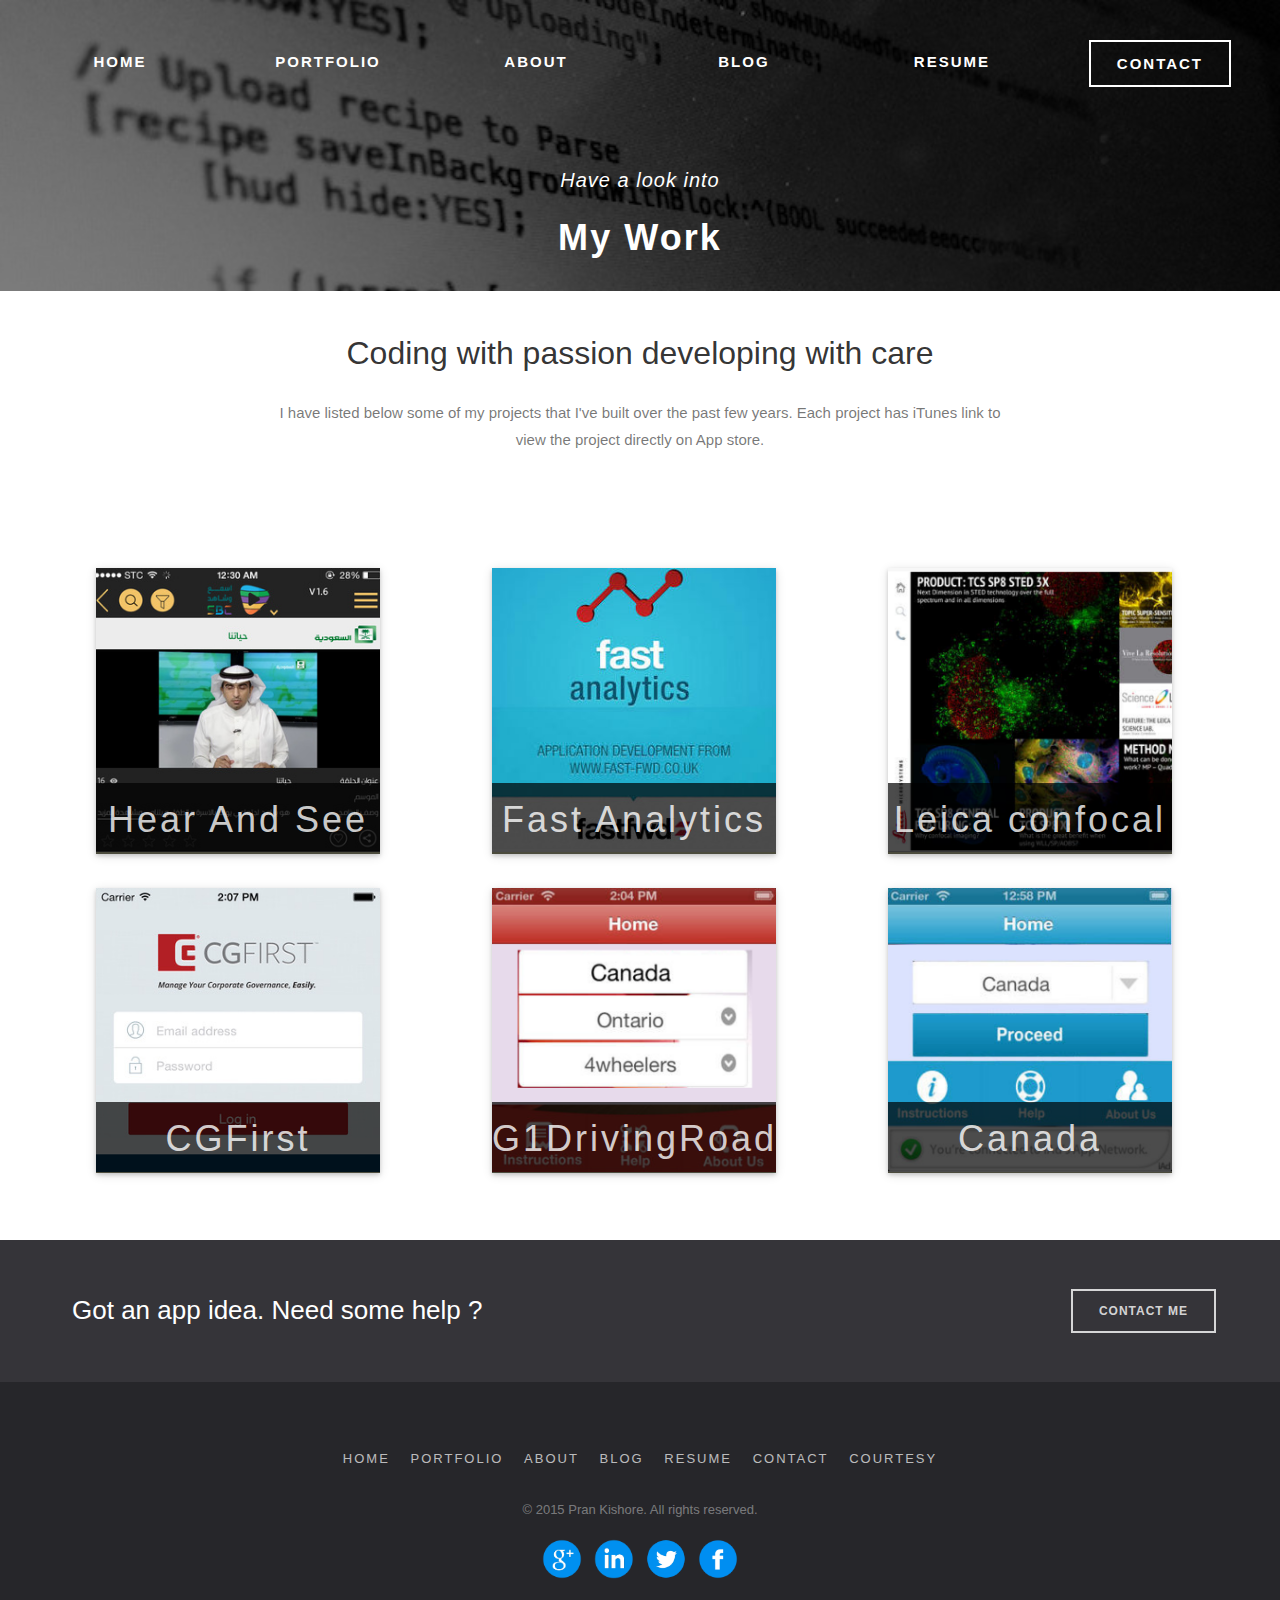
<file: portfolio.html>
<!DOCTYPE html>
<html lang="en">
	<head>
		<meta charset="utf-8">

		<!-- Always force latest IE rendering engine (even in intranet) & Chrome Frame
		Remove this if you use the .htaccess -->
		<meta http-equiv="X-UA-Compatible" content="IE=edge,chrome=1">

		<title>Portfolio - Pran Kishore</title>
		<meta name="description" content="">
		<meta name="author" content="PRAN">

		<meta name="viewport" content="width=device-width; initial-scale=1.0">

		<link rel="stylesheet" href="w3.css">
		<link rel="stylesheet" href="common-custom.css">
		
		
		<!-- Replace favicon.ico & apple-touch-icon.png in the root of your domain and delete these references -->
		<link rel="shortcut icon" href="Favicon/favicon.ico">
		<link rel="apple-touch-icon" href="Favicon/apple-touch-icon.png">
		
	</head>

	<body>
		<!-- Main outer header container -->
		<div class="w3-container w3-image headerBackgorundStyle" style="background: url('images/background_portfolio_new.jpg')" >
			<!-- A translucent layer only if the image in background is light. -->
		  <div class="w3-container headerBackgorundLayer">
			<!-- Inner Navigation header -->

			<div class="w3-container  w3-center">
				<div class="w3-row  w3-padding-24">
					<div class="w3-col m3 l2">
						<a class="buttonHeader" href="index.html">HOME</a>
					</div>
					<div class="w3-col m3 l2">
						<a class="buttonHeader" href="portfolio.html">PORTFOLIO</a>
					</div>
					<div class="w3-col m3 l2">
						<a class="buttonHeader" href="about.html">ABOUT</a>
					</div>
					<div class="w3-col m3 l2 ">
						<a class="buttonHeader" href="blog.html">BLOG</a>
					</div>
					<div class="w3-col m3 l2 ">
						<a class="buttonHeader" href="resume.html">RESUME</a>
					</div>
					<div class="w3-col m3 l2 ">
						<a class="borderedButtonHeader" href="contact.html">CONTACT</a>
					</div>
				</div>
			</div>

			<!-- Lower texts elements -->
			<div class="w3-container w3-padding-24">
				<div class="w3-container w3-center headerFirstTextStyle">
					<h4>Have a look into</h4>
				</div>
				<div class="w3-container w3-center">
					<h1 class="headerSecondtextStyle">My Work</h1>
				</div>

			</div>
			
			</div>
		</div>

   <!-- Main outer header container  END -->

<!-- First content div -->

		<div class="w3-container w3-padding-32">
			<div class="w3-container w3-center w3-padding-left w3-padding-right">
				<h2 class="briefcontentHeader">Coding with passion developing with care</h2>
			</div>
			<div class="w3-container w3-center">
				<p class="jumboRightAndLeftPadding briefcontentDetail">
					I have listed below some of my projects that I've built over the past few years.
					Each project has iTunes link to view the project directly on App store.
				</p>
			</div>

		</div>
   
   <!-- First content div END-->
   
   <!-- Second content div -->

		<div class="w3-container w3-padding-32">
	
			<div class="w3-container w3-center">
				<div class="w3-row-padding w3-margin-top w3-center w3-margin-bottom">

					<div class="w3-quarter mediumRightAndLeftMargin w3-margin-bottom w3-margin-top">
						<div class="wrapper w3-card-2">
						  <img src="images/portfolio-sbc-1.PNG" style="width:100%">
			              <div class="content">
			              <h1>Hear And See</h1>
			              <h4>By Saudi Broadcasting Corporation</h4>
			              <a class="borderedButtonHeader" href="https://itunes.apple.com/us/app/asm-wshahd/id1001907602?mt=8">View in iTunes</a>
		                 </div>
		               </div>
					</div> 

					<div class="w3-quarter mediumRightAndLeftMargin w3-margin-bottom w3-margin-top">
						<div class="wrapper w3-card-2">
						  <img src="images/portfolio-fastana-1.jpg" style="width:100%">
			              <div class="content">
			              <h1>Fast Analytics</h1>
			              <h4>By Fast Fwd Multimedia Ltd.</h4>
			              <a class="borderedButtonHeader" href="https://itunes.apple.com/gb/app/fast-analytics/id467379850?ls=1&mt=8">View in iTunes</a>
		                 </div>
		               </div>
					</div>

					<div class="w3-quarter mediumRightAndLeftMargin w3-margin-bottom w3-margin-top">
						<div class="wrapper w3-card-2">
						  <img src="images/porfolio-leica-1.PNG" style="width:100%">
			              <div class="content">
			              <h1>Leica confocal microscopy</h1>
			              <h4>By Fast Fwd Multimedia Ltd.</h4>
			              <a class="borderedButtonHeader" href="https://itunes.apple.com/gb/app/leica-confocal-microscopy/id896704331?mt=8">View in iTunes</a>
		                 </div>
		               </div>
					</div>

                 <div class="w3-quarter mediumRightAndLeftMargin w3-margin-bottom w3-margin-top">
						<div class="wrapper w3-card-2">
						  <img src="images/portfolio-cgfirst-1.png" style="width:100%">
			              <div class="content">
			              <h1>CGFirst</h1>
			              <h4>By Fast Fwd Multimedia Ltd.</h4>
			              <a class="borderedButtonHeader" href="https://itunes.apple.com/gb/app/cgfirst/id656360855?mt=8">View in iTunes</a>
		                 </div>
		               </div>
					</div> 

					<div class="w3-quarter mediumRightAndLeftMargin w3-margin-bottom w3-margin-top">
						<div class="wrapper w3-card-2">
						  <img src="images/portfolio-groad-1.png" style="width:100%">
			              <div class="content">
			              <h1>G1DrivingRoad Test</h1>
			              <h4>By Chandradip Ghosh</h4>
			              <a class="borderedButtonHeader" href="https://itunes.apple.com/us/app/g1roadtest/id757811908?ls=1&mt=8">View in iTunes</a>
		                 </div>
		               </div>
					</div>

					<div class="w3-quarter mediumRightAndLeftMargin w3-margin-bottom w3-margin-top">
						<div class="wrapper w3-card-2">
						  <img src="images/portfolio-canada-1.png" style="width:100%">
			              <div class="content">
			              <h1>Canada Citizenship Test</h1>
			              <h4>By Chandradip Ghosh</h4>
			              <a class="borderedButtonHeader" href="https://itunes.apple.com/us/app/canada-citizenship-test-easy/id785228051?mt=8">View in iTunes</a>
		                 </div>
		               </div>
					</div>

					
				</div>
				
				<!--
				
				<div class="w3-container w3-padding-16 w3-center">
					<a class="borderedButtonContent" href="portfolio.html">View More Projects</a>
				</div>
				
				-->
				
			</div>

		</div>

        <!-- Second content div END-->

   
   
   
   <!-- Pre footer content div -->

        <div class="w3-container w3-padding-16 preFooterContent">
			<div class="w3-container">
				<h4 class="w3-left preFooterHeader ">Got an app idea. Need some help  ? </h4>
				<a class="borderedButtonPrefooter w3-right" href="mailto:kishorepran@gmail.com?subject=Connect via website">Contact Me</a>
			</div>
		</div>

        <!-- Pre footer content div END-->

		<!-- Foooter content div -->

     <div class="w3-container w3-center  w3-padding-48 footerContent">
     	
     	<div class="w3-container w3-center">
						<a class="buttonFooter" href="index.html">HOME</a>
						<a class="buttonFooter" href="portfolio.html">PORTFOLIO</a>
						<a class="buttonFooter" href="about.html">ABOUT</a>
						<a class="buttonFooter" href="blog.html">BLOG</a>
						<a class="buttonFooter" href="resume.html">RESUME</a>
						<a class="buttonFooter" href="contact.html">CONTACT</a>
						<a class="buttonFooter" href="courtesy.html">COURTESY</a>
		</div>
		<div class="w3-container w3-center footerCopyrightText">
			<p>&copy; 2015 Pran Kishore. All rights reserved.</p>
		</div>	
		
		<div class="w3-container w3-center">
			<a href="https://plus.google.com/110287286674113194396/posts"><img src="images/social-google-plus.png" class="footerSocialIcons" alt="Google Plus"></a>
			<a href="https://in.linkedin.com/pub/pran-kishore/bb/795/31"><img src="images/social-linkedin.png" class="footerSocialIcons" alt="Linked In"></a>
			<a href="https://twitter.com/pran_kishore"><img src="images/social-twitter.png" class="footerSocialIcons" alt="Twitter"></a>
			<a href="https://www.facebook.com/pran.kishore.1"><img src="images/social-facebook.png" class="footerSocialIcons" alt="Facebook"></a>
		</div>
				
	</div>

    <!-- Foooter content div END-->

   
	</body>
</html>
</file>
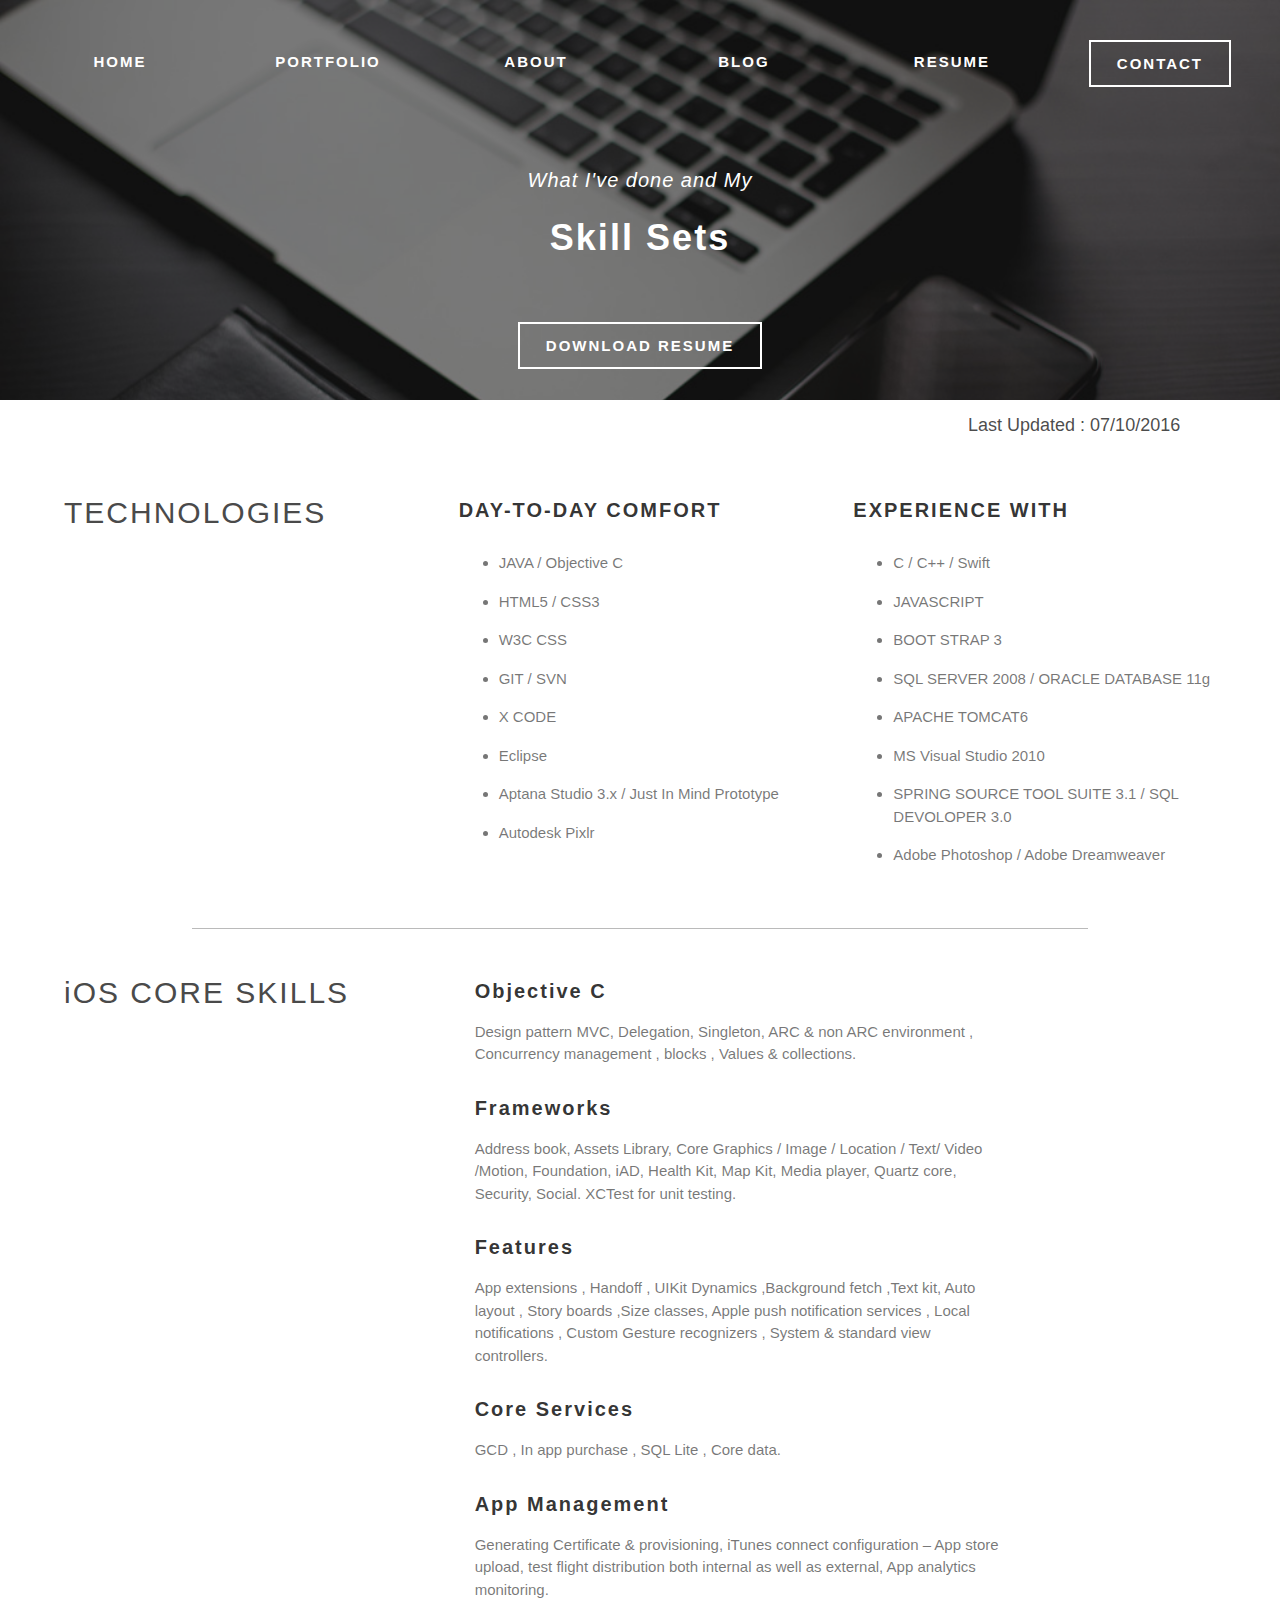
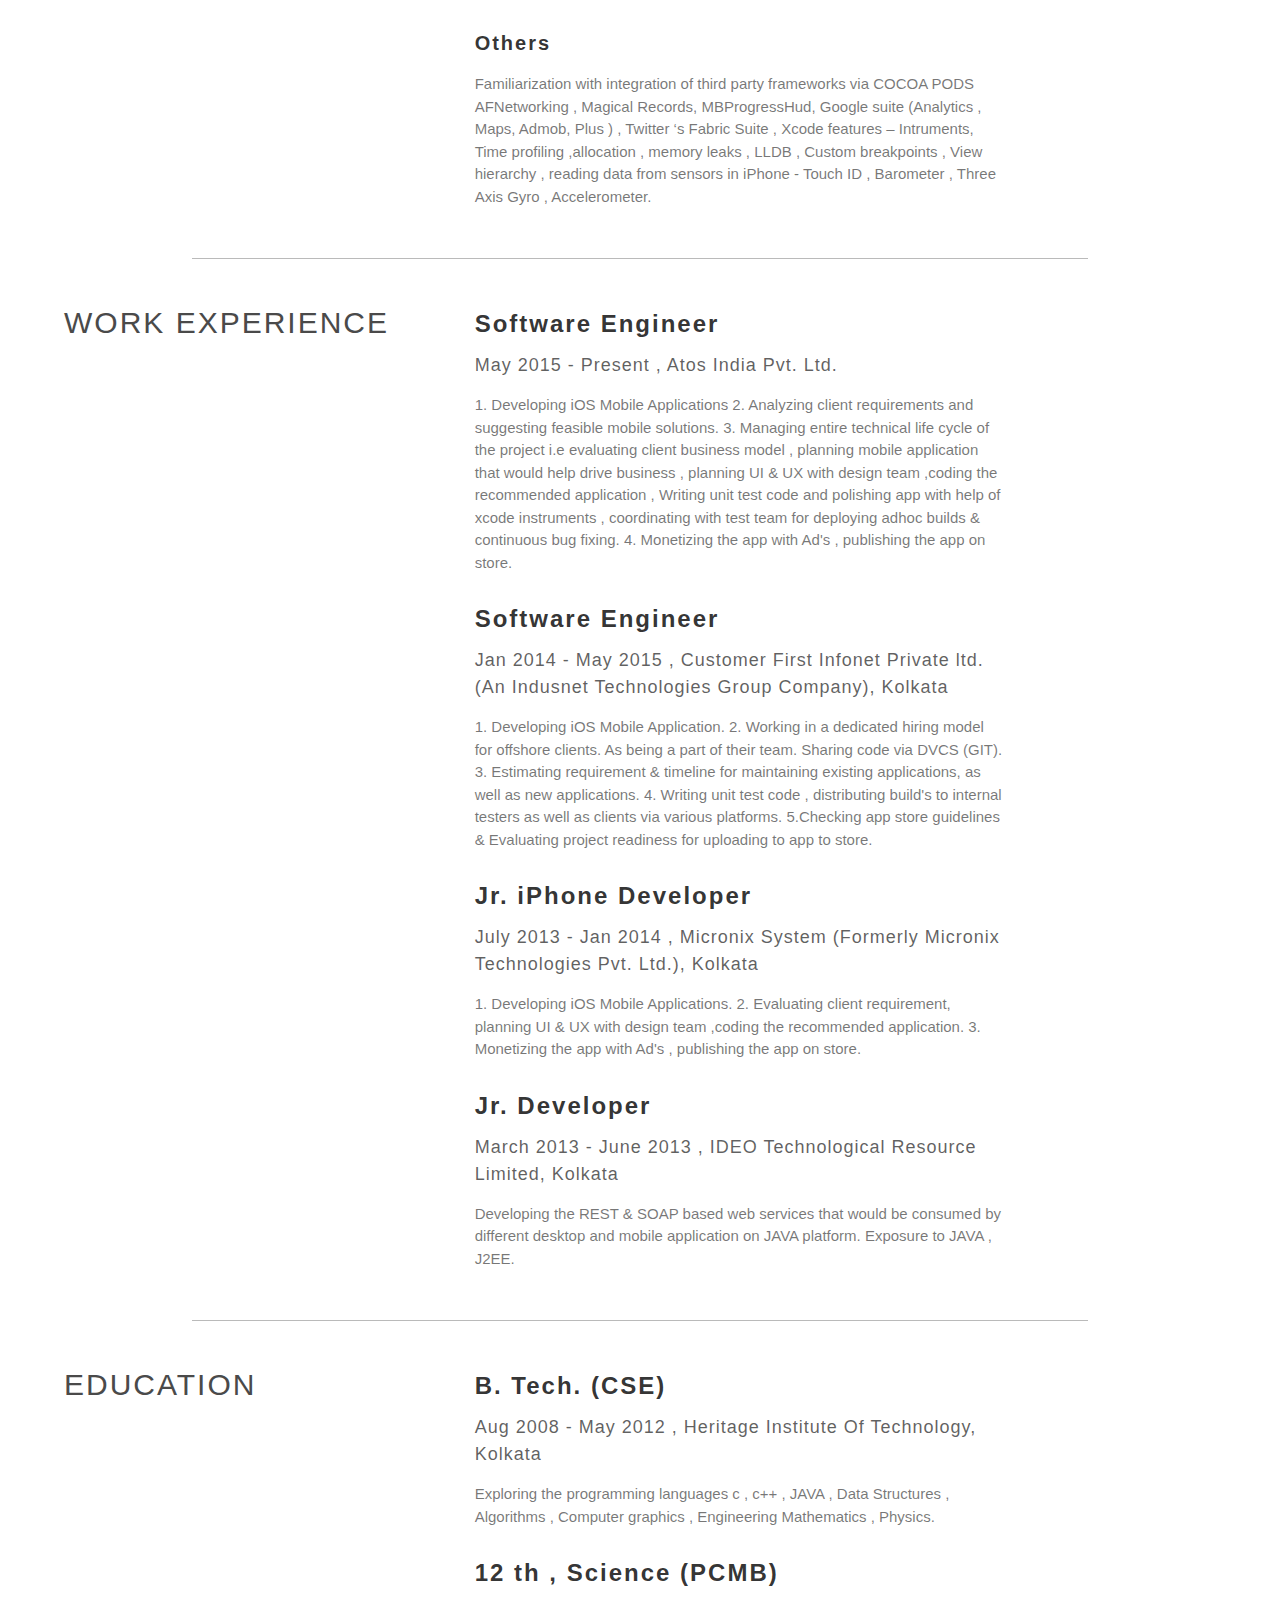
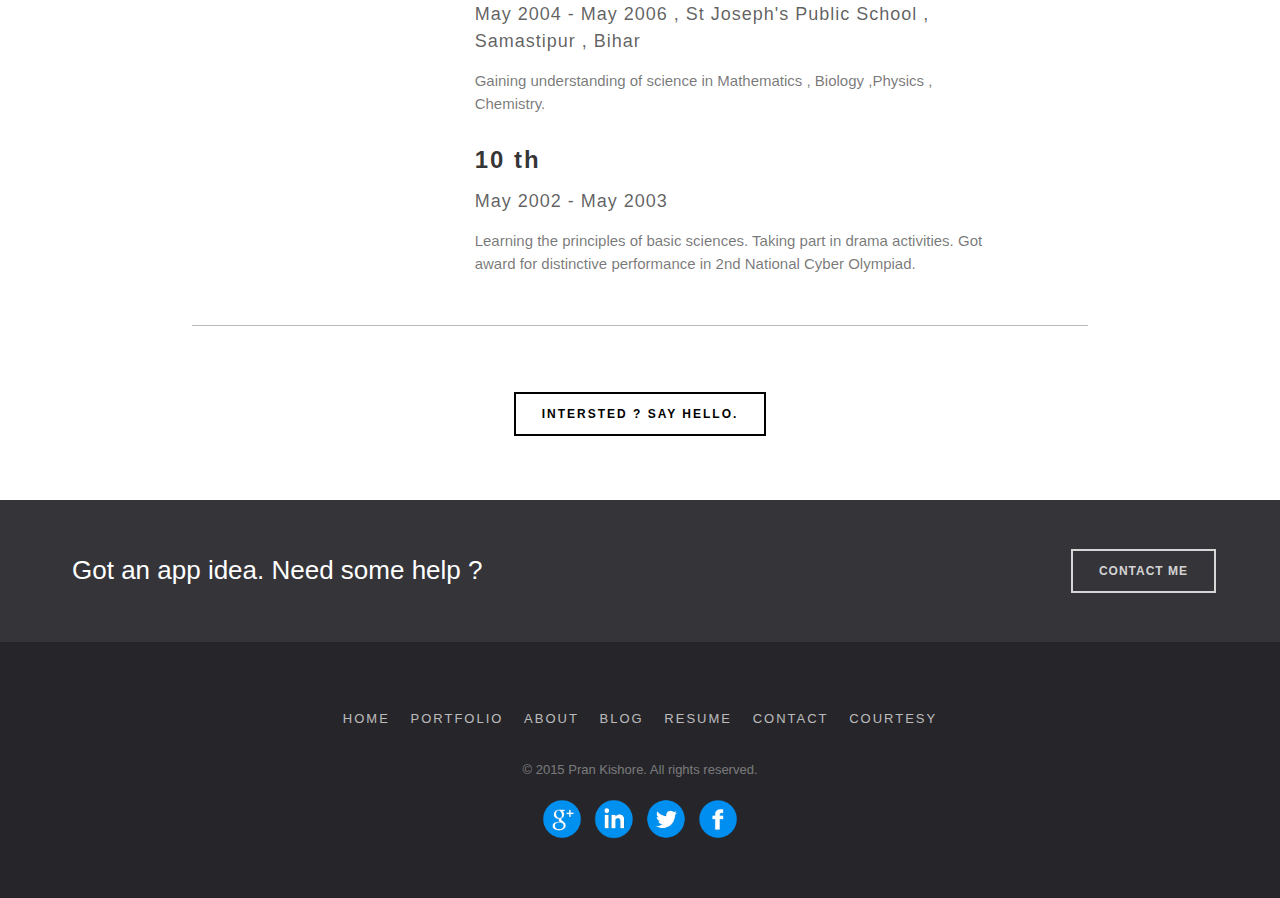
<file: resume.html>
<!DOCTYPE html>
<html lang="en">
	<head>
		<meta charset="utf-8">

		<!-- Always force latest IE rendering engine (even in intranet) & Chrome Frame
		Remove this if you use the .htaccess -->
		<meta http-equiv="X-UA-Compatible" content="IE=edge,chrome=1">

		<title>Resume - Pran Kishore</title>
		<meta name="description" content="">
		<meta name="author" content="PRAN">

		<meta name="viewport" content="width=device-width; initial-scale=1.0">
		<link rel="stylesheet" href="w3.css">
		<link rel="stylesheet" href="common-custom.css">
		<link rel="stylesheet" href="resume_custom.css">
		
		<!-- Replace favicon.ico & apple-touch-icon.png in the root of your domain and delete these references -->
		<link rel="shortcut icon" href="Favicon/favicon.ico">
		<link rel="apple-touch-icon" href="Favicon/apple-touch-icon.png">
		
	</head>

	<body>
		<!-- Main outer header container -->
		<div class="w3-container w3-image headerBackgorundStyle" style="background: url('images/background_resume_latest.jpg')" >
			<!-- A translucent layer only if the image in background is light. -->
			<div class="w3-container headerBackgorundLayer">
			<!-- Inner Navigation header -->

			<div class="w3-container  w3-center">
				<div class="w3-row  w3-padding-24">
					<div class="w3-col m3 l2">
						<a class="buttonHeader" href="index.html">HOME</a>
					</div>
					<div class="w3-col m3 l2">
						<a class="buttonHeader" href="portfolio.html">PORTFOLIO</a>
					</div>
					<div class="w3-col m3 l2">
						<a class="buttonHeader" href="about.html">ABOUT</a>
					</div>
					<div class="w3-col m3 l2 ">
						<a class="buttonHeader" href="blog.html">BLOG</a>
					</div>
					<div class="w3-col m3 l2 ">
						<a class="buttonHeader" href="resume.html">RESUME</a>
					</div>
					<div class="w3-col m3 l2 ">
						<a class="borderedButtonHeader" href="contact.html">CONTACT</a>
					</div>
				</div>
			</div>

			<!-- Lower texts elements -->
			<div class="w3-container w3-padding-24">
				<div class="w3-container w3-center headerFirstTextStyle">
					<h4>What I've done and My</h4>
				</div>
				<div class="w3-container w3-center">
					<h1 class="headerSecondtextStyle">Skill Sets</h1>
				</div>

			</div>
			<!-- Lower Buttons -->

			<div class="w3-container w3-padding-16 w3-center">
				<a class="borderedButtonHeader" href="pdf-docs/pran-kishore-cv.pdf">DOWNLOAD RESUME</a>
			</div>

			</div>
		</div>

   <!-- Main outer header container  END -->

		<!-- Main outer header container  END -->

        <!-- Last Updated Date -->
		<div class=" w3-container">
			<div class="w3-row">
					<div class="w3-col w3-right s3 w3-container">
					<h5 class="updateDateStyle">Last Updated : 07/10/2016 </h5>
					</div>
			</div>
		</div>
		<!-- Last Updated Date END -->
		
		<!-- First content div -->
		<div class="w3-container w3-margin-32">
			<div class="w3-row">
			<div class="w3-third w3-container">
				<h2 class="sideHeading">TECHNOLOGIES</h2>
			</div>
			<div class="w3-third w3-container">
				<h4 class="listSubHeading">DAY-TO-DAY COMFORT</h4>
				
				<ul style="list-style-type:disc" class="w3-padding-4 detailStyle">
						<li class="w3-padding-8">JAVA / Objective C </li>
						<li class="w3-padding-8">HTML5 / CSS3</li>
						<li class="w3-padding-8">W3C CSS </li>
						<li class="w3-padding-8">GIT / SVN</li>
						<li class="w3-padding-8"> X CODE</li>
						<li class="w3-padding-8">Eclipse</li>
						<li class="w3-padding-8">Aptana Studio 3.x / Just In Mind Prototype   </li>
						<li class="w3-padding-8">Autodesk Pixlr</li>
					</ul>

				
			</div>
			<div class="w3-third w3-container">
				<h4 class="listSubHeading">EXPERIENCE WITH</h4>
				  <ul style="list-style-type:disc" class="w3-padding-4 detailStyle">
				        <li class="w3-padding-8">C / C++ / Swift</li>
						<li class="w3-padding-8">JAVASCRIPT</li>
						<li class="w3-padding-8">BOOT STRAP 3 </li>
						<li class="w3-padding-8">SQL SERVER 2008 / ORACLE DATABASE 11g</li>
						<li class="w3-padding-8">APACHE TOMCAT6</li>
						<li class="w3-padding-8">MS Visual Studio 2010 </li>
						<li class="w3-padding-8">SPRING SOURCE TOOL SUITE 3.1 / SQL DEVOLOPER 3.0</li>
						<li class="w3-padding-8"> Adobe Photoshop / Adobe Dreamweaver</li>
				</ul>
			</div>
		</div>
		</div>

		<!-- First content div END-->
		<!-- Horizontal Line ONLY -->
		<div class="horizontalRule w3-container">
		</div>
		<!-- iOS Core content div -->
		
		<div class="w3-container w3-margin-32">
			<div class="w3-row">
			<div class="w3-third w3-container">
				<h2 class="sideHeading">iOS CORE SKILLS</h2>
			</div>
			<div class="w3-half w3-container">
	
				<div class="w3-container">
				<h4 class="listSubHeading">Objective C</h4>
				<p class="detailStyle">Design pattern MVC, Delegation, Singleton, ARC &amp; non ARC environment ,  Concurrency management , blocks , Values &amp; collections. </p>
			    </div>
			    
			    <div class="w3-container">
				<h4 class="listSubHeading">Frameworks</h4>
				<p class="detailStyle">Address book, Assets Library, Core Graphics / Image / Location / Text/ Video /Motion, Foundation, iAD, Health Kit, Map Kit,
				   Media player, Quartz core, Security, Social. XCTest for unit testing. </p>
			    </div>
			    
			    <div class="w3-container">
				<h4 class="listSubHeading">Features</h4>
				<p class="detailStyle">App extensions , Handoff , UIKit Dynamics ,Background fetch ,Text kit, Auto layout , Story boards ,Size classes, 
					Apple push notification services , Local notifications , Custom Gesture recognizers , System &amp; standard view controllers. </p>
			    </div>
			    
			    <div class="w3-container">
				<h4 class="listSubHeading">Core Services</h4>
				<p class="detailStyle">GCD , In app purchase , SQL Lite , Core data. </p>
			    </div>
			    
			    <div class="w3-container">
				<h4 class="listSubHeading">App Management</h4>
				<p class="detailStyle">Generating Certificate &amp; provisioning, iTunes connect configuration – App store upload,
					 test flight distribution both internal as well as external, App analytics monitoring. </p>
			    </div>
			    
			    <div class="w3-container">
				<h4 class="listSubHeading">Others</h4>
				<p class="detailStyle">Familiarization with integration of third party frameworks via COCOA PODS AFNetworking ,
					Magical Records, MBProgressHud, Google suite (Analytics , Maps, Admob, Plus ) , Twitter ‘s  Fabric Suite ,
					 Xcode features – Intruments, Time profiling ,allocation , memory leaks , LLDB , Custom breakpoints , View hierarchy , 
					reading data from sensors in iPhone -    Touch ID , Barometer , Three Axis Gyro , Accelerometer. </p>
			    </div>
			    
			</div>
		</div>
		</div>
		
      <!-- iOS content div END-->
		
		<!-- Horizontal Line ONLY -->
		<div class="horizontalRule w3-container">
		</div>
		
		<!-- Second content div -->
		
		<div class="w3-container w3-margin-32">
			<div class="w3-row">
			<div class="w3-third w3-container">
				<h2 class="sideHeading">WORK EXPERIENCE</h2>
			</div>
			<div class="w3-half w3-container">
				
				<div class="w3-container">
				<h3 class="listSubHeading">Software Engineer</h3>
				<h5 class="listSubMinorHeading">May 2015 - Present , Atos India Pvt. Ltd.</h5>
				<p class="detailStyle">1. Developing iOS Mobile Applications 2. Analyzing client requirements and suggesting feasible mobile solutions.
                   3. Managing entire technical life cycle of the project i.e evaluating client business model , 
                   planning mobile application that would help drive business , planning UI &amp; UX with design team ,coding the recommended application 
                   , Writing unit test code and polishing app with help of xcode instruments , coordinating with test team for deploying adhoc builds &amp; continuous bug fixing.
                   4. Monetizing the app with Ad's , publishing the app on store. </p>
			    </div>
			    
			    <div class="w3-container">
				<h3 class="listSubHeading">Software Engineer</h3>
				<h5 class="listSubMinorHeading">Jan 2014 - May 2015 , Customer First Infonet Private ltd. (An Indusnet Technologies Group Company), Kolkata</h5>
				<p class="detailStyle">1. Developing iOS Mobile Application. 2. Working in a dedicated hiring model for offshore clients. 
                   As being a part of their team. Sharing code via DVCS (GIT).  3. Estimating requirement &amp; timeline for maintaining existing applications, as well as new applications.
                   4. Writing unit test code , distributing build's to internal testers as well as clients via various platforms.
                   5.Checking app store guidelines &amp; Evaluating project readiness for uploading to app to store. </p>
			    </div>
			    
			    <div class="w3-container">
				<h3 class="listSubHeading">Jr. iPhone Developer</h3>
				<h5 class="listSubMinorHeading">July 2013 - Jan 2014 , Micronix System (Formerly Micronix Technologies Pvt. Ltd.), Kolkata</h5>
				<p class="detailStyle">1. Developing iOS Mobile Applications.
                   2. Evaluating client requirement, planning UI &amp; UX with design team ,coding the recommended application.
                   3. Monetizing the app with Ad's , publishing the app on store. </p>
			    </div>
			    
			    <div class="w3-container">
				<h3 class="listSubHeading">Jr. Developer</h3>
				<h5 class="listSubMinorHeading">March 2013 - June 2013 , IDEO Technological Resource Limited, Kolkata</h5>
				<p class="detailStyle"> Developing the REST &amp; SOAP based web services that would be consumed by different desktop and mobile application
					on JAVA platform. Exposure to JAVA , J2EE. </p>
			    </div>
			    
			    
			</div>
		</div>
		</div>
		
      <!-- Second content div END-->
      
      <!-- Horizontal Line ONLY -->
		<div class="horizontalRule w3-container">
		</div>
      
      <!-- Third content div -->
		
		<div class="w3-container w3-margin-32">
			<div class="w3-row">
			<div class="w3-third w3-container">
				<h2 class="sideHeading">EDUCATION</h2>
			</div>
			<div class="w3-half w3-container">
	
				<div class="w3-container">
				<h3 class="listSubHeading">B. Tech. (CSE)</h3>
				<h5 class="listSubMinorHeading">Aug 2008 - May 2012 , Heritage Institute Of Technology, Kolkata</h5>
				<p class="detailStyle">Exploring the programming languages c , c++ , JAVA , Data Structures , Algorithms , 
					Computer graphics , Engineering Mathematics , Physics. </p>
			    </div>
			    
			    <div class="w3-container">
				<h3 class="listSubHeading">12 th , Science (PCMB) </h3>
				<h5 class="listSubMinorHeading">May 2004 - May 2006 , St Joseph's Public School , Samastipur , Bihar</h5>
				<p class="detailStyle">Gaining understanding of science in Mathematics , Biology ,Physics , Chemistry. </p>
			    </div>
			    
			    <div class="w3-container">
				<h3 class="listSubHeading">10 th</h3>
				<h5 class="listSubMinorHeading">May 2002 - May 2003</h5>
				<p class="detailStyle">Learning the principles of basic sciences. Taking part in drama activities.
					 Got award for distinctive performance in 2nd National Cyber Olympiad. </p>
			    </div>
			    
			</div>
		</div>
		</div>
		
      <!-- Third content div END-->
      
      <!-- Horizontal Line ONLY -->
		<div class="horizontalRule w3-container">
		</div>
		
		<!-- Fourth content div END-->
		
		<div class="w3-container w3-center mediumTopAndBottomMargin">
			
			<a class="borderedButtonContent" href="contact.html">Intersted ? Say hello.</a>	
					 
	   </div>
		
		<!-- Fourth content div END-->
		
<!-- Pre footer content div -->

        <div class="w3-container w3-padding-16 preFooterContent">
			<div class="w3-container">
				<h4 class="w3-left preFooterHeader ">Got an app idea. Need some help  ? </h4>
				<a class="borderedButtonPrefooter w3-right" href="mailto:kishorepran@gmail.com?subject=Connect via website">Contact Me</a>
			</div>
		</div>

        <!-- Pre footer content div END-->

		<!-- Foooter content div -->

     <div class="w3-container w3-center  w3-padding-48 footerContent">
     	
     	<div class="w3-container w3-center">
						<a class="buttonFooter" href="index.html">HOME</a>
						<a class="buttonFooter" href="portfolio.html">PORTFOLIO</a>
						<a class="buttonFooter" href="about.html">ABOUT</a>
						<a class="buttonFooter" href="blog.html">BLOG</a>
						<a class="buttonFooter" href="resume.html">RESUME</a>
						<a class="buttonFooter" href="contact.html">CONTACT</a>
						<a class="buttonFooter" href="courtesy.html">COURTESY</a>
		</div>
		<div class="w3-container w3-center footerCopyrightText">
			<p>&copy; 2015 Pran Kishore. All rights reserved.</p>
		</div>	
		
		<div class="w3-container w3-center">
			<a href="https://plus.google.com/110287286674113194396/posts"><img src="images/social-google-plus.png" class="footerSocialIcons" alt="Google Plus"></a>
			<a href="https://in.linkedin.com/pub/pran-kishore/bb/795/31"><img src="images/social-linkedin.png" class="footerSocialIcons" alt="Linked In"></a>
			<a href="https://twitter.com/pran_kishore"><img src="images/social-twitter.png" class="footerSocialIcons" alt="Twitter"></a>
			<a href="https://www.facebook.com/pran.kishore.1"><img src="images/social-facebook.png" class="footerSocialIcons" alt="Facebook"></a>
		</div>
				
	</div>

    <!-- Foooter content div END-->

	</body>
</html>
</file>
<file: common-custom.css>
.bounceConatiner {
	height: 80px;
}

/* header style elements */
.headerBackgorundStyle {
	background-repeat: no-repeat !important;
	background-size: cover !important;
	margin: 0 !important;
	padding: 0 !important;
}

.headerBackgorundLayer {
	background-color: rgba(0, 0, 0, 0.5);
	margin: 0 !important;
	padding: 0 !important;
}

.headerFirstTextStyle {
	font-size: 24px;
	line-height: 1.5em;
	text-transform: none;
	letter-spacing: 1px;
	font-weight: 400;
	font-style: italic;
	color: #FFF;
}

.headerSecondtextStyle {
	letter-spacing: 0.0571429em;
	font-size: 60 px;
	line-height: 1em;
	font-weight: 700;
	font-style: bold;
	color: #FFF;
}

.borderedButtonHeader {
	background-color: transparent;
	border: 2px solid #FFF !important;
	color: #FFF;!important;
	text-transform: uppercase;
	letter-spacing: 2px;
	font-weight: 550;
	font-style: normal;
	font-size: 15px;
	padding: 13px 26px !important;
	line-height: normal;
	margin: 1em;
	color: #FFF;
	text-decoration: none;
	display: inline-block;
	transition: background-color 0.1s ease-in-out 0s, color 0.1s ease-in-out 0s;
}

.buttonHeader {
	background-color: transparent;
	color: #FFF;!important;
	text-transform: uppercase;
	letter-spacing: 2px;
	font-weight: 550;
	font-style: normal;
	font-size: 15px;
	padding: 13px 26px !important;
	line-height: normal;
	margin: 1em;
	color: #FFF;
	text-decoration: none;
	display: inline-block;
	transition: background-color 0.1s ease-in-out 0s, color 0.1s ease-in-out 0s;
}

.buttonHeader:hover {
	background: #FFFFFF;
	color: #000000;
}

.borderedButtonHeader:hover {
	background: #FFFFFF;
	color: #000000;
}

.updateDateStyle {
	letter-spacing: 0;
	font-weight: 400;
	font-style: normal;
	color: rgba(26, 26, 26, 0.8);
}

/* Intermediate contents  a heading with a paragraph in center */

.briefcontentHeader {
	color: rgba(26, 26, 26, 0.9);
	font-size: 32px;
	line-height: 1.2em;
	text-transform: none;
	letter-spacing: 0px;
	font-weight: normal;
	font-style: normal;
}

.briefcontentDetail {
	font-size: 15px;
	line-height: 1.8em;
	letter-spacing: 0px;
	font-weight: normal;
	font-style: normal;
	color: rgba(26, 26, 26, 0.6);
}

.jumboRightAndLeftPadding {
	padding-right: 20%;
	padding-left: 20%;
}

.mediumRightAndLeftPadding {
	padding-right: 20%;
	padding-left: 20%;
}

.mediumRightAndLeftMargin {
	margin-right: 4%;
	margin-left: 4%;
}

.mediumTopAndBottomMargin {
	margin-top: 4%;
	margin-bottom: 4%;
}

.jumboTopAndBottomMargin {
	margin-top: 10%;
	margin-bottom: 10%;
}

/* horizontal line */

.horizontalRule {
	min-height: 2px;
	border-top: 1px solid rgba(26, 26, 26, 0.3);
	height: 1px;
	background-color: #FFFFFF;
	margin-right: 15%;
	margin-left: 15%;
}

/* Pre footer content */

.preFooterContent {
	background-color: #353439;
	line-height: 1.8em;
	font-weight: 400;
	color: #FFF;
}

.preFooterHeader {
	margin: 40px;
	font-size: 26px;
	font-weight: 400;
	font-style: normal;
}

/* Bordered Button Style */

.borderedButtonPrefooter {
	background-color: transparent;
	border-width: 2px;
	border-style: solid;
	border-color: rgba(255,255,255,.8) !important;
	color: rgba(255,255,255,.8) !important;
	text-transform: uppercase;
	letter-spacing: 1px;
	font-weight: 600;
	font-style: normal;
	font-size: 12px;
	padding: 13px 26px !important;
	line-height: normal;
	margin: 32px;
	cursor: pointer;
	text-decoration: none;
}

.borderedButtonPrefooter:hover {
	background-color: #000000;
}

/* portfolio content classes */

.wrapper {
	background-color: #ffc;
	display: block;
	float: left;
	left: 0px;
	width: 100%;
	height: 100%;
	overflow: hidden;
	position: relative;
	padding: none;
	margin: none;
}

.content {
	background-color: rgba(0,0,0,.7);
	color: rgba(255,255,255,0.8);
	letter-spacing: 0.2em;
	display: block;
	float: left;
	position: absolute;
	top:75%;
	bottom: 0px;
	padding: none;
	margin: none;
	width: 100%;
	height: 100%;
	-webkit-transition: all .3s linear .1s;
	-moz-transition: all .3s linear .1s;
	-ms-transition: all .3s linear .1s;
	-o-transition: all .3s linear .1s;
	transition: all .3s linear .1s;
}

.content:hover {
	top: 0px;
	bottom: 0px;
	background-color: rgba(0,0,0,.7);
	color: rgba(255,255,255,0.9);
}

/* button with black border and highlights to white at hover */

.borderedButtonContent {
	background-color: transparent;
	border: 2px solid #000000 !important;
	color: #FFF;!important;
	text-transform: uppercase;
	letter-spacing: 2px;
	font-weight: 600;
	font-style: normal;
	font-size: 12px;
	padding: 13px 26px !important;
	line-height: normal;
	margin: 1em;
	color: #000000;
	text-decoration: none;
	display: inline-block;
	transition: background-color 0.1s ease-in-out 0s, color 0.1s ease-in-out 0s;
}

.borderedButtonContent:hover {
        background: #000000;
        color: #FFFFFF;
}



/* Footer content */

.footerContent {
	background-color: #26262A;
}

.footerSocialIcons {
	background-color: transparent;
	height: 40px;
	width: 40px;
	border-radius: 50%;
	margin: 0.25em;
}

.footerSocialIcons:hover {
	background-color: #FFFFFF;
}

.footerCopyrightText {
	color: rgba(255, 255, 255, 0.4);
	font-weight: 400;
	font-style: normal;
	font-size: 13px;
}

.buttonFooter {
	background-color: transparent;
	color: rgba(255, 255, 255, 0.7);
	text-transform: uppercase;
	letter-spacing: 2px;
	font-weight: 400;
	font-style: normal;
	font-size: 13px;
	line-height: 1.65;
	padding: 13px 5px !important;
	margin: 0.25em;
	text-decoration: none;
	display: inline-block;
	transition: background-color 0.1s ease-in-out 0s, color 0.1s ease-in-out 0s;
}

.buttonFooter:hover {
	color: #FFFFFF;
}

.bounceAnimation {

	-webkit-animation-name: example; /* Chrome, Safari, Opera */
	-webkit-animation-duration: 4s; /* Chrome, Safari, Opera */
	animation-name: example;
	animation-duration: 0.5s;
	animation-timing-function: ease-out;
	animation-iteration-count: 4;
	animation-direction: alternate;
}

/* Chrome, Safari, Opera */
@-webkit-keyframes example {
from {
	padding-top: 1px;
}
to {
	padding-top: -20px;
}
}

/* Standard syntax */
@keyframes
example {from {
	margin-top: 1px;
}
to {
	margin-top: -20px;
}
}
</file>
<file: about-custom.css>
.intermediateContentPreHeader {
	line-height: 1.5em;
	text-transform: none;
	letter-spacing: 1px;
	font-weight: 400;
	font-style: italic;
	color: #FFF;
}

.intermediateContentHeader {
	line-height: 1em;
	text-transform: uppercase;
	letter-spacing: 0.0571429em;
	font-weight: 700;
	font-style: normal;
	color: #FFF;
}
</file>
<file: contact-custom.css>
.contactInfoMargin {
	margin-right:10%;
    margin-left:10%;
    margin-top:4%;
    margin-bottom:4%;
}

.sideHeading {
	color: rgba(26, 26, 26, 0.9);
	line-height: 1.2em;
	letter-spacing: 2px;
	font-weight: 400;
	font-style: normal;
	color: #4A4A4A;
}

.listSubHeading {
	color: rgba(26, 26, 26, 0.9);
	letter-spacing: 2px;
	font-weight: 600;
	font-style: normal;
}

.listSubMinorHeading {
	color: rgba(26, 26, 26, 0.7);
	letter-spacing: 1px;
	font-weight: 500;
	font-style: normal;
}

.detailStyle {
	letter-spacing: 0;
	font-weight: 400;
	font-style: normal;
	color: rgba(26, 26, 26, 0.6);
}
</file>
<file: resume_custom.css>
.sideHeading {
	color: rgba(26, 26, 26, 0.9);
	line-height: 1.2em;
	letter-spacing: 2px;
	font-weight: 400;
	font-style: normal;
	color: #4A4A4A;
}

.listSubHeading {
	color: rgba(26, 26, 26, 0.9);
	letter-spacing: 2px;
	font-weight: 600;
	font-style: normal;
}

.listSubMinorHeading {
	color: rgba(26, 26, 26, 0.7);
	letter-spacing: 1px;
	font-weight: 500;
	font-style: normal;
}

.detailStyle {
	letter-spacing: 0;
	font-weight: 400;
	font-style: normal;
	color: rgba(26, 26, 26, 0.6);
}
</file>
<file: courtesy-custom.css>
.listLink {
	background-color: transparent;
	text-decoration: none;
}
.listLink:hover {
	color: rgba(26, 26, 26, 1.0);
}
</file>
